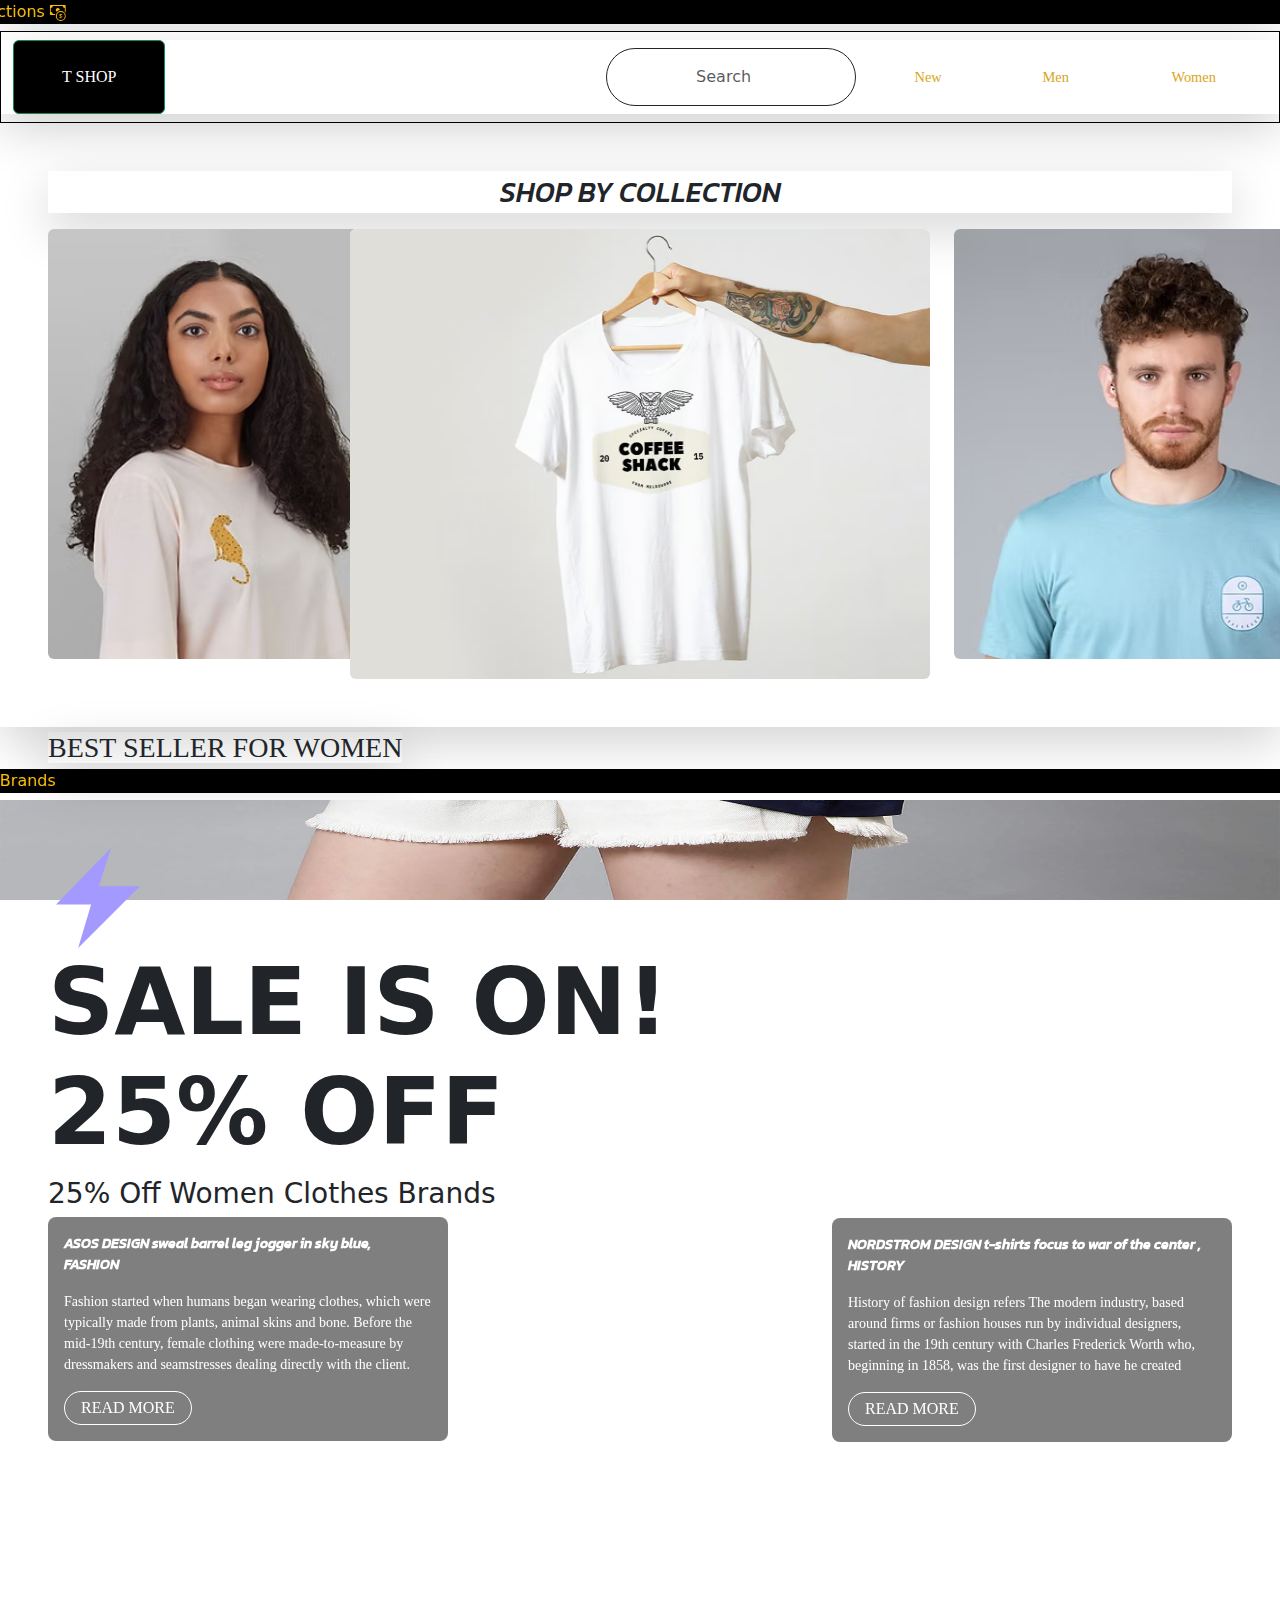
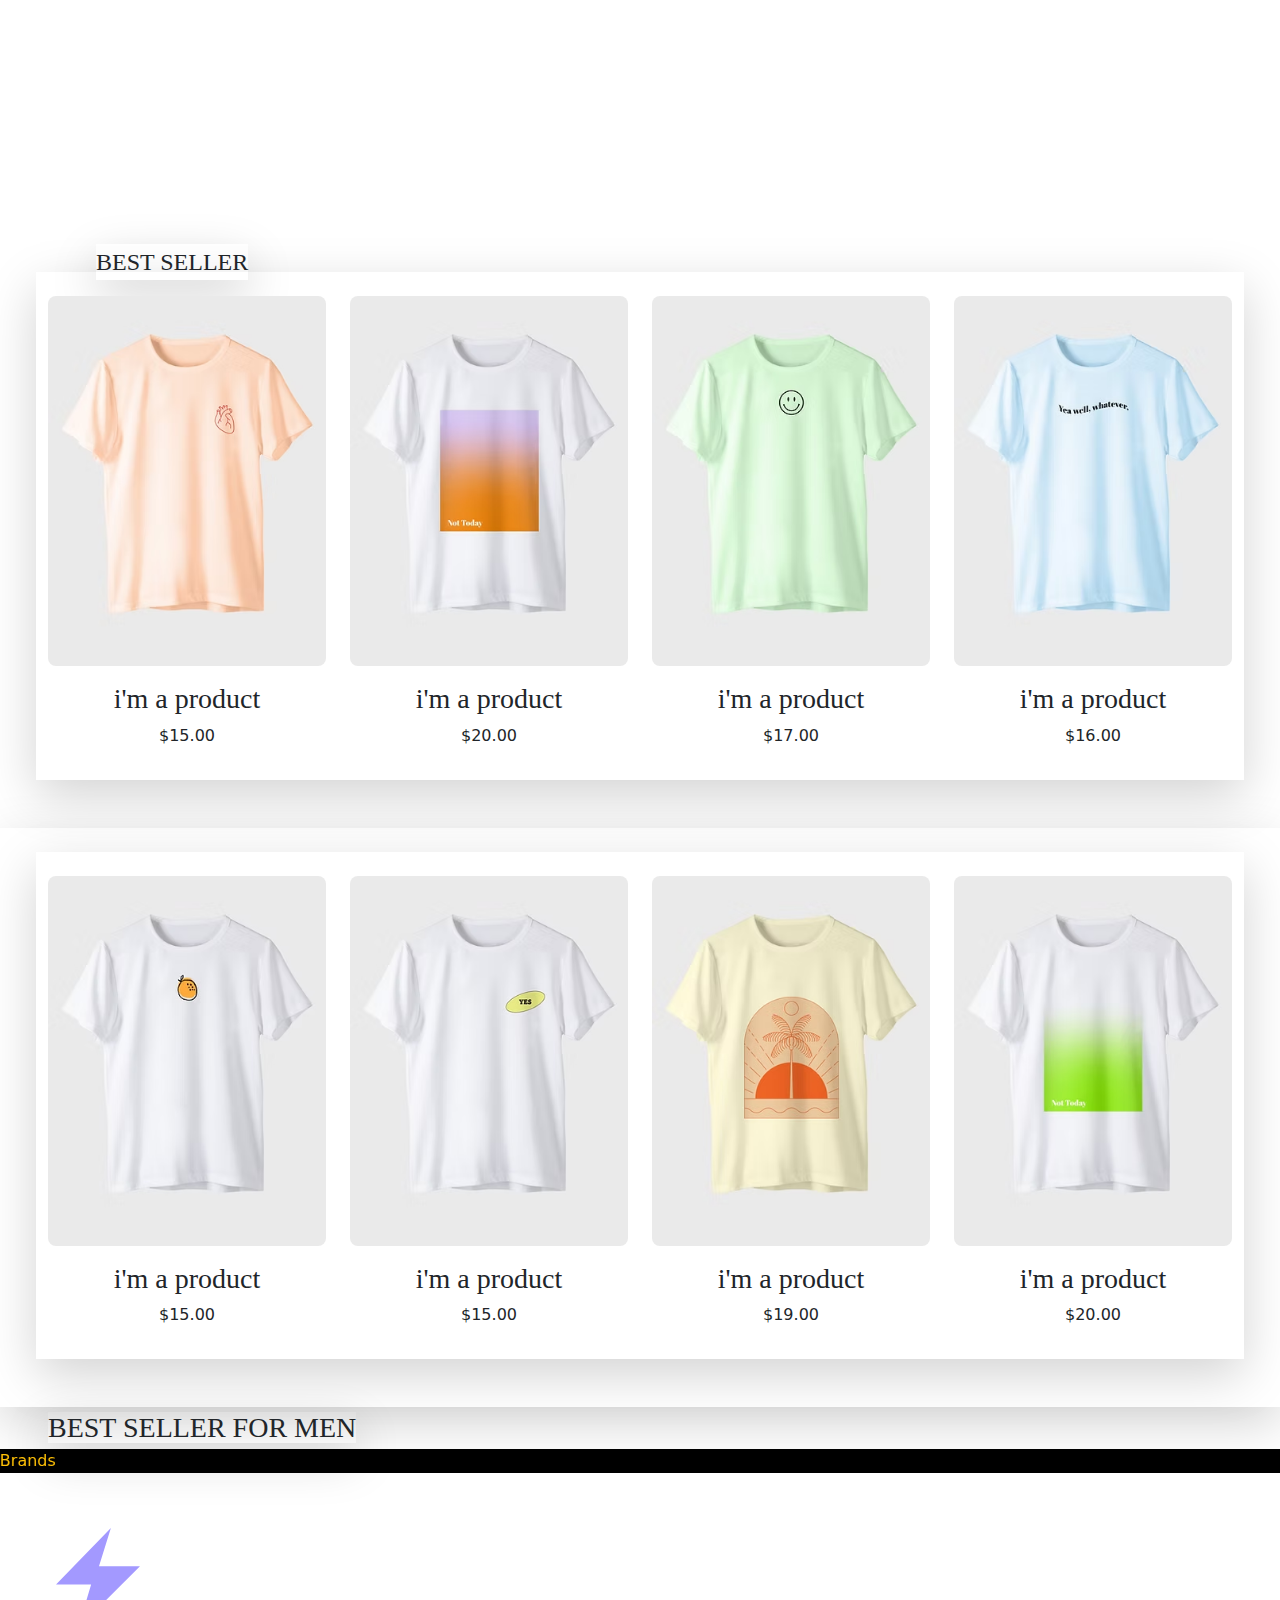
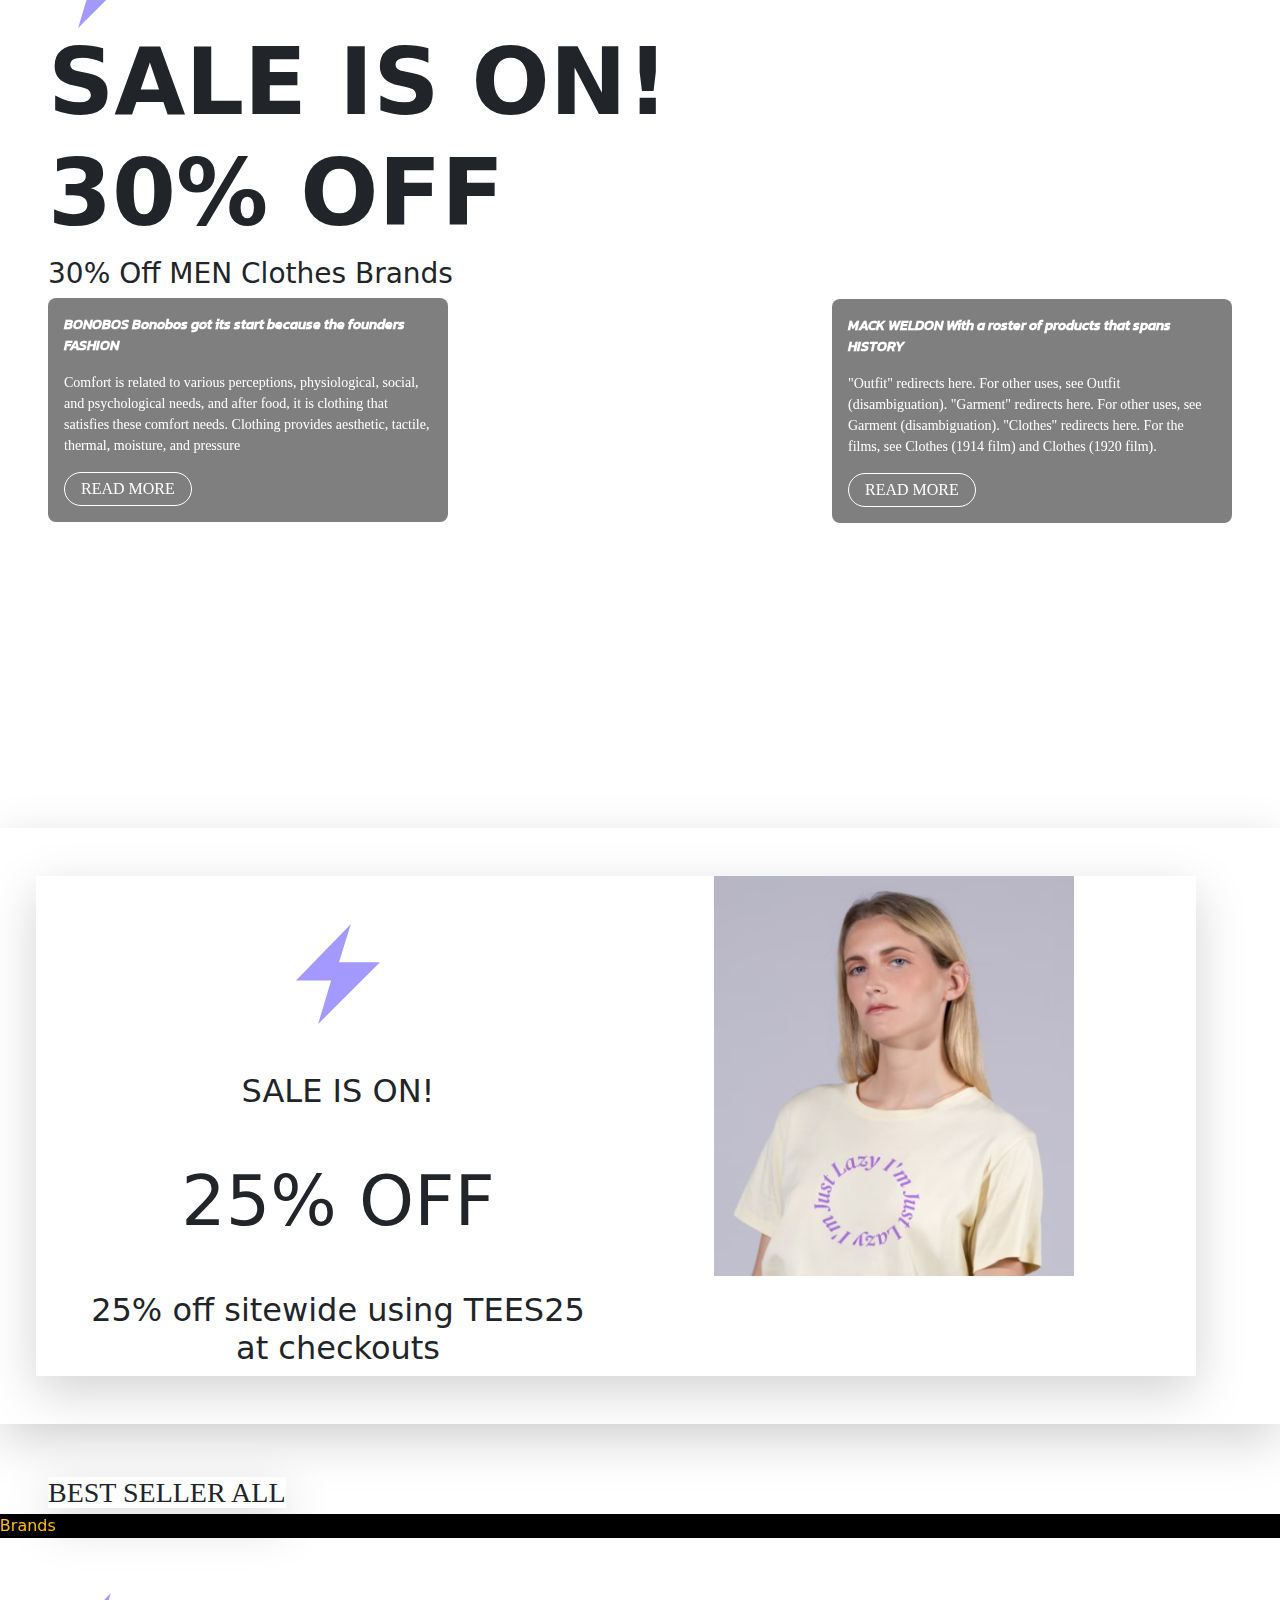
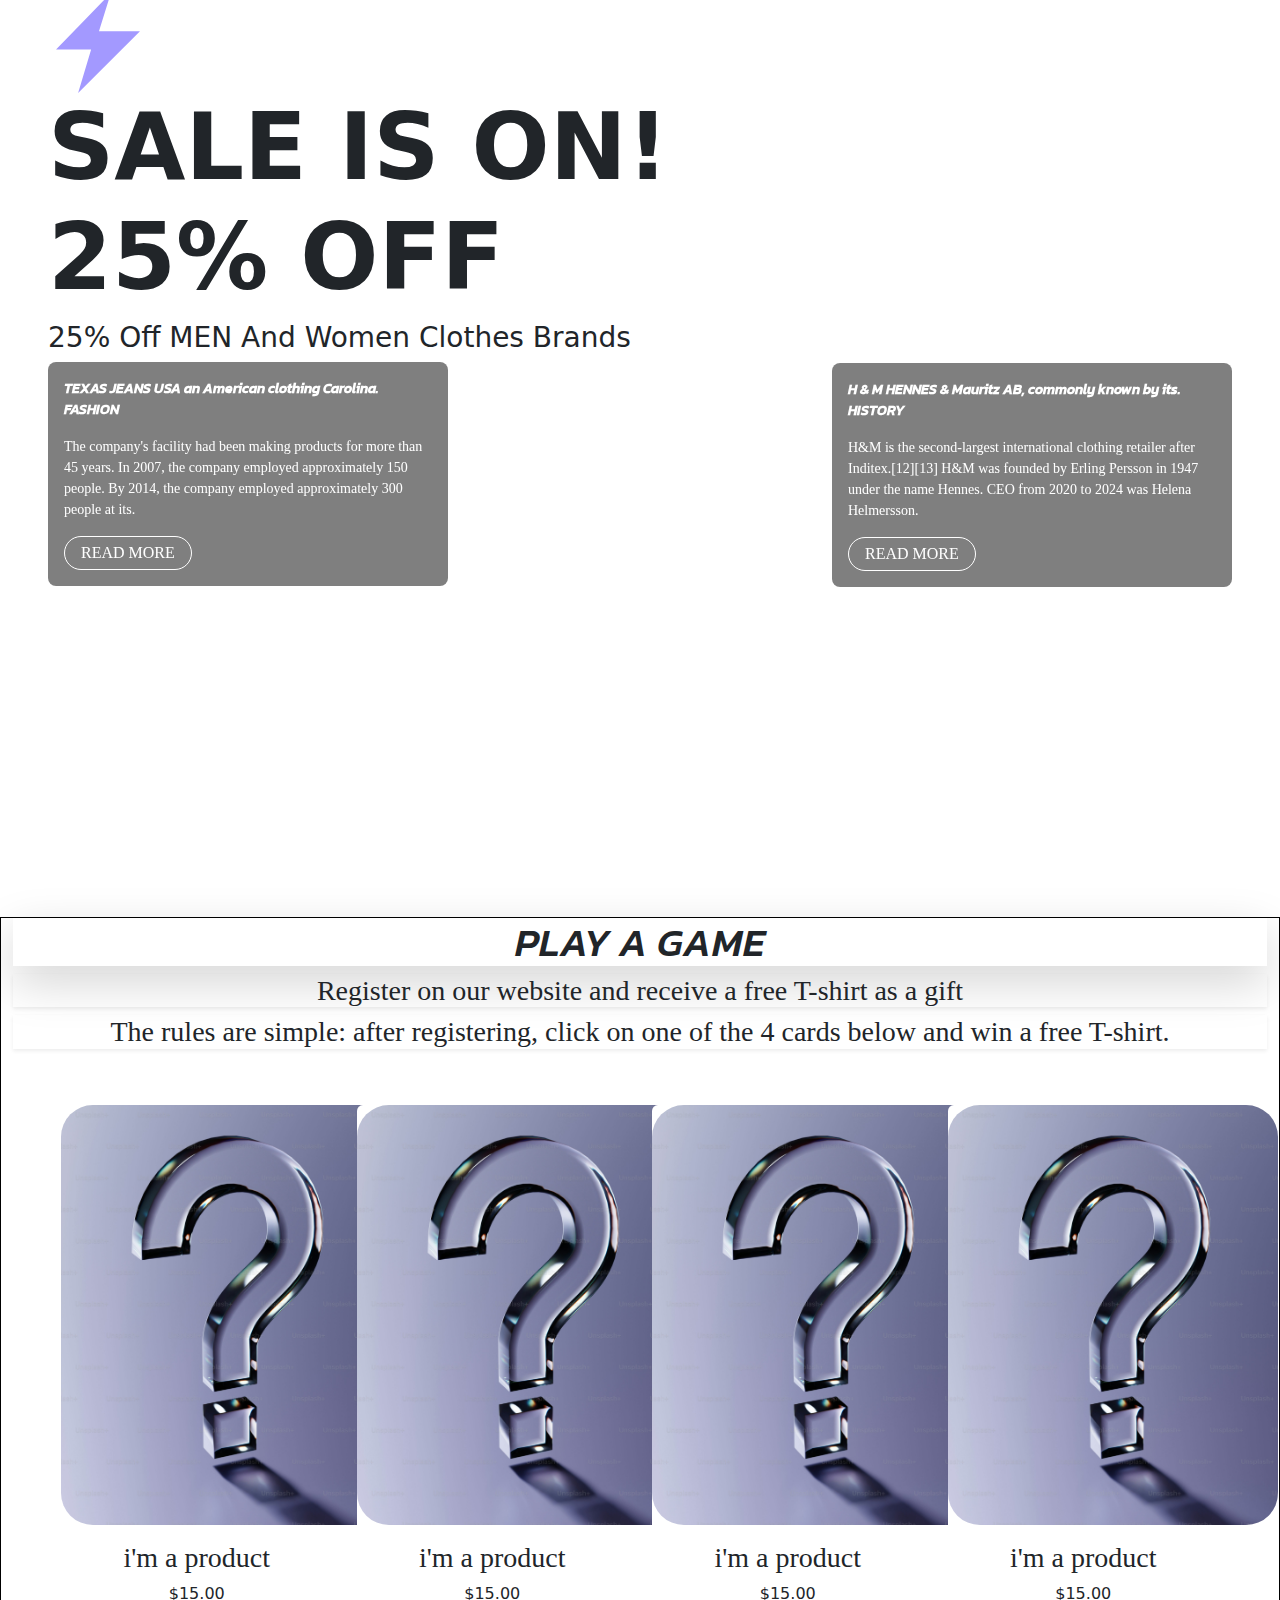
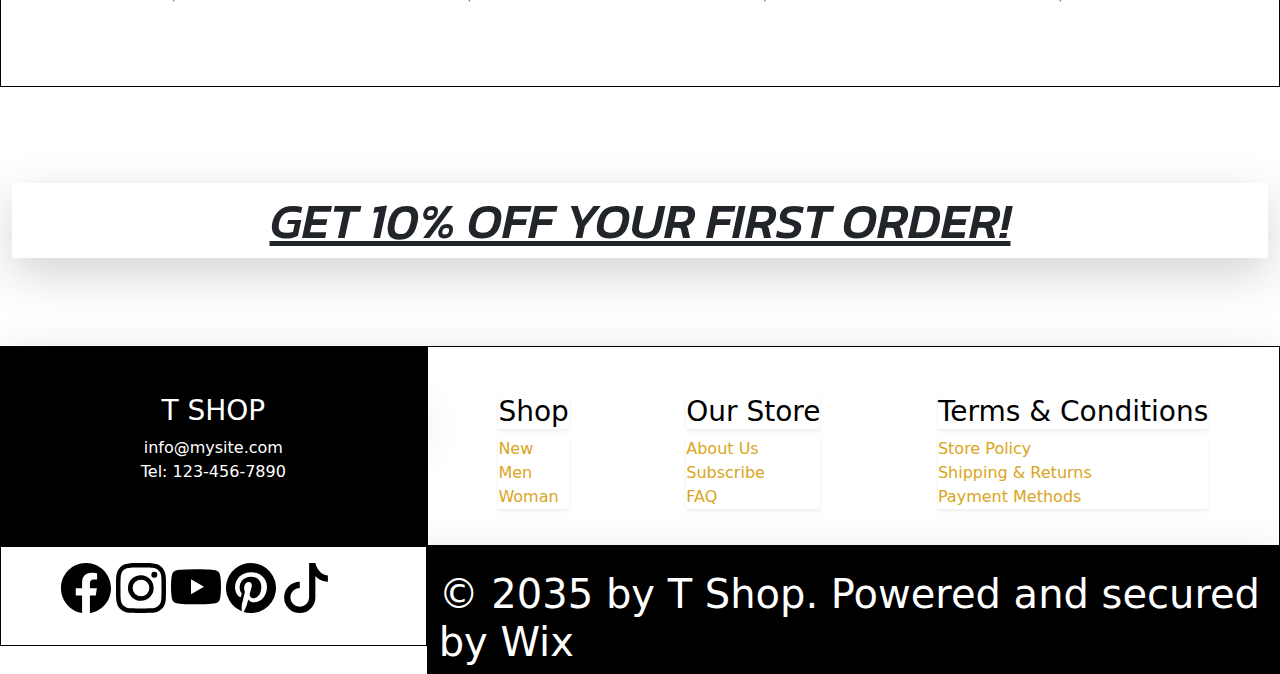
<file: index.html>
<!DOCTYPE html>
<html lang="en">
<head>
    <meta charset="UTF-8">
    <meta name="viewport" content="width=device-width, initial-scale=1.0">
    <title>Document</title>

    <link rel="stylesheet" href="clothershop.css">

    <link href="https://cdn.jsdelivr.net/npm/bootstrap@5.3.3/dist/css/bootstrap.min.css" rel="stylesheet" integrity="sha384-QWTKZyjpPEjISv5WaRU9OFeRpok6YctnYmDr5pNlyT2bRjXh0JMhjY6hW+ALEwIH" crossorigin="anonymous">
    
    <script src="https://cdn.jsdelivr.net/npm/bootstrap@5.3.3/dist/js/bootstrap.bundle.min.js" integrity="sha384-YvpcrYf0tY3lHB60NNkmXc5s9fDVZLESaAA55NDzOxhy9GkcIdslK1eN7N6jIeHz" crossorigin="anonymous"></script>

    <link rel="stylesheet" href="https://cdnjs.cloudflare.com/ajax/libs/font-awesome/4.7.0/css/font-awesome.min.css">

</head>
<body>

    <marquee direction="right" class="marquee1 text-warning bg-black user-select-none shadow-lg " >
        <svg xmlns="http://www.w3.org/2000/svg" width="16" height="16" fill="currentColor" class="bi bi-cash-coin" viewBox="0 0 16 16">
            <path fill-rule="evenodd" d="M11 15a4 4 0 1 0 0-8 4 4 0 0 0 0 8m5-4a5 5 0 1 1-10 0 5 5 0 0 1 10 0"/>
            <path d="M9.438 11.944c.047.596.518 1.06 1.363 1.116v.44h.375v-.443c.875-.061 1.386-.529 1.386-1.207 0-.618-.39-.936-1.09-1.1l-.296-.07v-1.2c.376.043.614.248.671.532h.658c-.047-.575-.54-1.024-1.329-1.073V8.5h-.375v.45c-.747.073-1.255.522-1.255 1.158 0 .562.378.92 1.007 1.066l.248.061v1.272c-.384-.058-.639-.27-.696-.563h-.668zm1.36-1.354c-.369-.085-.569-.26-.569-.522 0-.294.216-.514.572-.578v1.1zm.432.746c.449.104.655.272.655.569 0 .339-.257.571-.709.614v-1.195z"/>
            <path d="M1 0a1 1 0 0 0-1 1v8a1 1 0 0 0 1 1h4.083q.088-.517.258-1H3a2 2 0 0 0-2-2V3a2 2 0 0 0 2-2h10a2 2 0 0 0 2 2v3.528c.38.34.717.728 1 1.154V1a1 1 0 0 0-1-1z"/>
            <path d="M9.998 5.083 10 5a2 2 0 1 0-3.132 1.65 6 6 0 0 1 3.13-1.567"/>
            </svg>
        Sale is on! 25% and 30% off T SHOP actions
        <svg xmlns="http://www.w3.org/2000/svg" width="16" height="16" fill="currentColor" class="bi bi-cash-coin" viewBox="0 0 16 16">
            <path fill-rule="evenodd" d="M11 15a4 4 0 1 0 0-8 4 4 0 0 0 0 8m5-4a5 5 0 1 1-10 0 5 5 0 0 1 10 0"/>
            <path d="M9.438 11.944c.047.596.518 1.06 1.363 1.116v.44h.375v-.443c.875-.061 1.386-.529 1.386-1.207 0-.618-.39-.936-1.09-1.1l-.296-.07v-1.2c.376.043.614.248.671.532h.658c-.047-.575-.54-1.024-1.329-1.073V8.5h-.375v.45c-.747.073-1.255.522-1.255 1.158 0 .562.378.92 1.007 1.066l.248.061v1.272c-.384-.058-.639-.27-.696-.563h-.668zm1.36-1.354c-.369-.085-.569-.26-.569-.522 0-.294.216-.514.572-.578v1.1zm.432.746c.449.104.655.272.655.569 0 .339-.257.571-.709.614v-1.195z"/>
            <path d="M1 0a1 1 0 0 0-1 1v8a1 1 0 0 0 1 1h4.083q.088-.517.258-1H3a2 2 0 0 0-2-2V3a2 2 0 0 0 2-2h10a2 2 0 0 0 2 2v3.528c.38.34.717.728 1 1.154V1a1 1 0 0 0-1-1z"/>
            <path d="M9.998 5.083 10 5a2 2 0 1 0-3.132 1.65 6 6 0 0 1 3.13-1.567"/>
            </svg>
    </marquee>

    <nav class="navbar navbar-expand-sm bg-white border border-black header ">
        <div class="container-fluid shadow-lg">
                <button class="btn btn-outline-success text-black  bg-black text-white ps-5 pe-5 pt-4 pb-4 ms-auto" style="font-family: simple-text;">T SHOP</button>
                <button class="navbar-toggler" type="button" data-bs-toggle="collapse" data-bs-target="#navbarSupportedContent" aria-controls="navbarSupportedContent" aria-expanded="false" aria-label="Toggle navigation">
                <span class="navbar-toggler-icon"></span>
                </button>
            <div class="collapse navbar-collapse" id="navbarSupportedContent">
            <form class="d-flex ms-auto align-items-center " role="search">
                <input class="form-control me-2 rounded-search rounded-5 text-center custom-search border border-dark ps-4 pe-4 pt-3 pb-3" type="search" placeholder="Search" aria-label="Search">
                <button class="btn  text-black custom-btn  bg-white ps-5 pe-5 pt-4 pb-4 ms-auto" style="font-family: simple-text;"><a href="new.html">New</a></button>
                <button class="btn  text-black custom-btn  bg-white ps-5 pe-5 pt-4 pb-4 ms-auto" style="font-family: simple-text;"><a href="men.html">Men</a></button>
                <button class="btn  text-black custom-btn  bg-white ps-5 pe-5 pt-4 pb-4 ms-auto" style="font-family: simple-text;"><a href="women.html">Women</a></button>
               </form>
            </div>
        </div>
    </nav>

    <section class="container-fluid p-5 text-align-center text-center header2 shadow-lg">
        <p class="fs-3 shadow-lg " style="font-family: header-text">SHOP BY COLLECTION</p>
        <div class="row gy-5">
            <div class="col-md-3 col-12 headerhider1">
                <div>
                    <div class="card border-0 photoside1" style="width: 340px; height: 430px;">
                    </div>
                </div>
            </div>
            <div class="col-md-6 col-12 headerhider2">
                <div class="card position-relative border-0">
                    <div class="card border-0 photoside2" style="height: 450px;">
                    </div>    
                </div>
            </div>
            <div class="col-md-3 col-12 headerhide3">
                <div class="card position-relative border-0">
                    <div class="card border-0 photoside3" style="width: 340px; height: 430px;">
                    </div>
                </div>
            </div>
        </div>
    </section>

    <span class="fs-3 ms-5 shadow-lg" style="font-family: second-header-text">BEST SELLER FOR WOMEN</span>

    <marquee direction="right" class="marquee1 text-warning bg-black user-select-none " >25% Off Women Clothes Brands&nbsp;&nbsp;25% Off Women Clothes Brands&nbsp;&nbsp;25% Off Women Clothes Brands&nbsp;&nbsp;</marquee>

    <section class="w-100% vh-100 headerboxside p-5">
        <svg preserveAspectRatio="xMidYMid meet" data-bbox="31.764 18.695 136.472 162.61" viewBox="31.764 18.695 136.472 162.61" height="100" width="100" xmlns="http://www.w3.org/2000/svg" data-type="color" role="presentation" aria-hidden="true" aria-label=""><defs><style>#comp-kpmmu5wr svg [data-color="1"] {fill: #000000;}</style></defs>
            <g>
                <path fill="#a399ff" d="m31.764 110.674 89.186-91.979-19.354 62.051h66.64L67.678 181.305l21.149-70.631H31.764z" data-color="1"></path>
            </g>
        </svg>
        <h1>SALE IS ON!<br>25% OFF<h1>
        <h3>25% Off Women Clothes Brands</h3>

        <div class="bg-black bg-opacity-50 p-3 custom-dark ms-auto text-white rounded-3">
            <p class="white" style="font-weight: bold; font-size: 14px;font-family:header-text ">NORDSTROM DESIGN t-shirts focus to war of the center ,<br> HISTORY </p>
            <p class="white" style="font-size: 14px; font-family:second-header-text">History of fashion design refers The modern industry, based around firms or fashion houses run by individual designers, started in the 19th century with Charles Frederick Worth who, beginning in 1858, was the first designer to have  he created</p>
            <button class="rounded-5 text-white border border-white bg-transparent  ps-3 pe-3 pt-1 pb-1" style="font-family: simple-text;">READ MORE</button>
        </div>

        <div class="bg-black bg-opacity-50 p-3 custom-dark1  text-white rounded-3 position-absolute" style="margin-top: -225px;">
            <p class="white" style="font-weight: bold; font-size: 14px;font-family:header-text ">ASOS DESIGN sweal barrel leg jogger in sky blue,<br>FASHION</p>
            <p class="white" style="font-size: 14px; font-family:second-header-text">Fashion started when humans began wearing clothes, which were typically made from plants, animal skins and bone. Before the mid-19th century, female clothing were made-to-measure by dressmakers and seamstresses dealing directly with the client.</p>
            <button class="rounded-5 text-white border border-white bg-transparent  ps-3 pe-3 pt-1 pb-1" style="font-family: simple-text;">READ MORE</button>
        </div>
    </section>
    
    <br><br><br><br>

    <section class="container-fluid p-5 text-center">
        <div class="d-flex align-items-baseline justify-content-between  w-100% ">
            <p class="fs-4 ms-5 shadow-lg" style="font-family: second-header-text">BEST SELLER</p>
        </div>
        <div class="row justify-content-around gy-4 shadow-lg">
            <div class="col-md-3">
                <div class="card border-0">
                    <img src="photos/t-shirt1side.avif" class="rounded-3">
                    <div class="card-body">
                        <h6 class="fs-3" style="font-family: price-text">i'm a product</h6>
                        <p>$15.00</p>
                    </div>
                </div>
            </div>
            <div class="col-md-3">
                <div class="card border-0">
                    <img src="photos/t-shirt2side.avif" class="rounded-3">
                    <div class="card-body">
                        <h6 class="fs-3" style="font-family: price-text">i'm a product</h6>
                        <p>$20.00</p>
                    </div>
                </div>
            </div>
            <div class="col-md-3">
                <div class="card border-0">
                    <img src="photos/t-shirt3side.avif" class="rounded-3">
                    <div class="card-body">
                        <h6 class="fs-3" style="font-family: price-text">i'm a product</h6>
                        <p>$17.00</p>
                    </div>
                </div>
            </div>
            <div class="col-md-3">
                <div class="card border-0">
                    <img src="photos/t-shirt4side.avif" class="rounded-3">
                    <div class="card-body">
                        <h6 class="fs-3" style="font-family: price-text">i'm a product</h6>
                        <p>$16.00</p>
                    </div>
                </div>
            </div>
        </div>
    </section>

    <section class="container-fluid p-5 text-center shadow-lg ">
        <div class="d-flex align-items-baseline justify-content-between">
        </div>
        <div class="row justify-content-around gy-4 shadow-lg">
            <div class="col-md-3">
                <div class="card border-0">
                    <img src="photos/t-shirt5side.avif" class="rounded-3">
                    <div class="card-body">
                        <h6 class="fs-3" style="font-family: price-text">i'm a product</h6>
                        <p>$15.00</p>
                    </div>
                </div>
            </div>
            <div class="col-md-3">
                <div class="card border-0">
                    <img src="photos/t-shirt6side.avif" class="rounded-3">
                    <div class="card-body">
                        <h6 class="fs-3" style="font-family: price-text">i'm a product</h6>
                        <p>$15.00</p>
                    </div>
                </div>
            </div>
            <div class="col-md-3">
                <div class="card border-0">
                    <img src="photos/t-shirt7side.avif" class="rounded-3">
                    <div class="card-body">
                        <h6 class="fs-3" style="font-family: price-text">i'm a product</h6>
                        <p>$19.00</p>
                    </div>
                </div>
            </div>
            <div class="col-md-3">
                <div class="card border-0">
                    <img src="photos/t-shirt8side.avif" class="rounded-3">
                    <div class="card-body">
                        <h6 class="fs-3" style="font-family: price-text">i'm a product</h6>
                        <p>$20.00</p>
                    </div>
                </div>
            </div>
        </div>
    </section>

    <span class="fs-3 ms-5 shadow-lg" style="font-family: second-header-text">BEST SELLER FOR MEN </span>

    <marquee direction="right" class="marquee1 text-warning bg-black user-select-none " >30% Off Men Clothes Brands&nbsp;&nbsp;30% Off Men Clothes Brands&nbsp;&nbsp;30% Off Men Clothes Brands&nbsp;&nbsp;</marquee>

    <section class="w-100% vh-100 headerboxside1 p-5 ">
        <svg preserveAspectRatio="xMidYMid meet" data-bbox="31.764 18.695 136.472 162.61" viewBox="31.764 18.695 136.472 162.61" height="100" width="100" xmlns="http://www.w3.org/2000/svg" data-type="color" role="presentation" aria-hidden="true" aria-label=""><defs><style>#comp-kpmmu5wr svg [data-color="1"] {fill: #000000;}</style></defs>
            <g>
                <path fill="#a399ff" d="m31.764 110.674 89.186-91.979-19.354 62.051h66.64L67.678 181.305l21.149-70.631H31.764z" data-color="1"></path>
            </g>
        </svg>
        <h1 >SALE IS ON!<br>30% OFF<h1>
        <h3>30% Off MEN Clothes Brands</h3>

        <div class="bg-black bg-opacity-50 p-3 custom-dark ms-auto text-white rounded-3">
            <p class="white" style="font-weight: bold; font-size: 14px;font-family:header-text ">MACK WELDON With a roster of products that spans <br> HISTORY </p>
            <p class="white" style="font-size: 14px; font-family:second-header-text">"Outfit" redirects here. For other uses, see Outfit (disambiguation). "Garment" redirects here. For other uses, see Garment (disambiguation). "Clothes" redirects here. For the films, see Clothes (1914 film) and Clothes (1920 film).</p>
            <button class="rounded-5 text-white border border-white bg-transparent  ps-3 pe-3 pt-1 pb-1" style="font-family: simple-text;">READ MORE</button>
        </div>

        <div class="bg-black bg-opacity-50 p-3 custom-dark1  text-white rounded-3 position-absolute" style="margin-top: -225px;">
            <p class="white" style="font-weight: bold; font-size: 14px;font-family:header-text">BONOBOS Bonobos got its start because the founders<br>FASHION</p>
            <p class="white" style="font-size: 14px; font-family:second-header-text">Comfort is related to various perceptions, physiological, social, and psychological needs, and after food, it is clothing that satisfies these comfort needs. Clothing provides aesthetic, tactile, thermal, moisture, and pressure </p>
            <button class="rounded-5 text-white border border-white bg-transparent  ps-3 pe-3 pt-1 pb-1" style="font-family: simple-text;">READ MORE</button>
        </div>
    </section>

    <br><br>

    <section class="container-fluid p-5 text-center shadow-lg">
        <div class=" container-fluid d-flex align-items-baseline justify-content-between text-center">
            <div class="container-fluid row justify-content-around gx-5 shadow-lg">
                <div class="col-md-6 col-12">
                    <svg  class="mt-5" preserveAspectRatio="xMidYMid meet" data-bbox="31.764 18.695 136.472 162.61" viewBox="31.764 18.695 136.472 162.61" height="100" width="100" xmlns="http://www.w3.org/2000/svg" data-type="color" role="presentation" aria-hidden="true" aria-label=""><defs><style>#comp-kpmmu5wr svg [data-color="1"] {fill: #000000;}</style></defs>
                        <g>
                            <path fill="#a399ff" d="m31.764 110.674 89.186-91.979-19.354 62.051h66.64L67.678 181.305l21.149-70.631H31.764z" data-color="1"></path>
                        </g>
                    </svg>
                    <h2 class="mt-5">SALE IS ON!</h2>
                    <h1 class="mt-5" style="font-size: 70px;" >25% OFF<h1>
                    <h2 class="mt-5">25% off sitewide using TEES25 at checkouts</h2>
                </div>
                <div class="col-md-6 col-12 womansidebox1">
                    <img src="photos/woman1.avif" height="400px" width="360px" >
                </div>
            </div>
        </div>
    </section>

    <br><br>

    <span class="fs-3 ms-5 shadow-lg" style="font-family: second-header-text">BEST SELLER ALL </span>

    <marquee direction="right" class="marquee1 text-warning bg-black user-select-none " >25% Off Men And Women Clothes Brands&nbsp;&nbsp;25% Off Men And Women Clothes Brands&nbsp;&nbsp;25% Off Men And Women Clothes Brands&nbsp;&nbsp;</marquee>

    <section class="w-100% vh-100 headerboxside2 p-5 ">
        <svg preserveAspectRatio="xMidYMid meet" data-bbox="31.764 18.695 136.472 162.61" viewBox="31.764 18.695 136.472 162.61" height="100" width="100" xmlns="http://www.w3.org/2000/svg" data-type="color" role="presentation" aria-hidden="true" aria-label=""><defs><style>#comp-kpmmu5wr svg [data-color="1"] {fill: #000000;}</style></defs>
            <g>
                <path fill="#a399ff" d="m31.764 110.674 89.186-91.979-19.354 62.051h66.64L67.678 181.305l21.149-70.631H31.764z" data-color="1"></path>
            </g>
        </svg>
        <h1 >SALE IS ON!<br>25% OFF<h1>
        <h3>25% Off MEN And Women Clothes Brands</h3>
  
        <div class="bg-black bg-opacity-50 p-3 custom-dark ms-auto text-white rounded-3">
            <p class="white" style="font-weight: bold; font-size: 14px;font-family:header-text ">H & M HENNES & Mauritz AB, commonly known by its. <br> HISTORY </p>
            <p class="white" style="font-size: 14px; font-family:second-header-text">H&M is the second-largest international clothing retailer after Inditex.[12][13] H&M was founded by Erling Persson in 1947 under the name Hennes. CEO from 2020 to 2024 was Helena Helmersson.</p>
            <button class="rounded-5 text-white border border-white bg-transparent  ps-3 pe-3 pt-1 pb-1" style="font-family: simple-text;">READ MORE</button>
        </div>
  
        <div class="bg-black bg-opacity-50 p-3 custom-dark1  text-white rounded-3 position-absolute" style="margin-top: -225px;">
            <p class="white" style="font-weight: bold; font-size: 14px;font-family:header-text ">TEXAS JEANS USA an American clothing Carolina.<br>FASHION</p>
            <p class="white" style="font-size: 14px; font-family:second-header-text">The company's facility had been making products for more than 45 years. In 2007, the company employed approximately 150 people. By 2014, the company employed approximately 300 people at its. </p>
            <button class="rounded-5 text-white border border-white bg-transparent  ps-3 pe-3 pt-1 pb-1" style="font-family: simple-text;">READ MORE</button>
        </div>
    </section>

    <br><br><br>

    <section class="container-fluid border border-black text-center">
        <h1 class="shadow-lg" style="font-family: header-text">PLAY A GAME </h1>
        <h3 class="shadow-sm" style="font-family: second-header-text;">Register on our website and receive a free T-shirt as a gift</h3>
        <h3 class="shadow-sm" style="font-family: second-header-text;" >The rules are simple: after registering, click on one of the 4 cards below and win a free T-shirt.</h3>
        
    <section class="container-fluid p-5 text-center">
        <div class="d-flex align-items-baseline justify-content-between  w-100% ">
        </div>
        <div class="row justify-content-around gy-4">
            <div class="custom-guess col-md-3 ">
                <div class="card border-0">
                    <div class="box1 rounded-5" style="width: 330px; height: 420px;"></div>
                    <div class="card-body">
                        <h6 class="fs-3" style="font-family: price-text">i'm a product</h6>
                        <p>$15.00</p>
                    </div>
                </div>
            </div>
            <div class="col-md-3 guess2">
                <div class="card border-0">
                    <div class="box2 rounded-5" style="width: 330px; height: 420px;"></div>
                    <div class="card-body">
                        <h6 class="fs-3" style="font-family: price-text">i'm a product</h6>
                        <p>$15.00</p>
                    </div>
                </div>
            </div>
            <div class="col-md-3 guess3">
                <div class="card border-0">
                    <div class="box3 rounded-5 " style="width: 330px; height: 420px;"></div>
                    <div class="card-body">
                        <h6 class="fs-3" style="font-family: price-text">i'm a product</h6>
                        <p>$15.00</p>
                    </div>
                </div>
            </div>
            <div class="col-md-3 guess4">
                <div class="card border-0">
                    <div class="box4 rounded-5" style="width: 330px; height: 420px;"></div>
                    <div class="card-body">
                        <h6 class="fs-3" style="font-family: price-text">i'm a product</h6>
                        <p>$15.00</p>
                    </div>
                </div>
            </div>
        </div>
    </section>    
    </section>

   
   <br><br><br><br>

    <div class="container-fluid bg-white  " style="text-align: center;">
        <p class="shadow-lg" style="font-size: 50px;font-family:header-text"><u>GET 10% OFF YOUR FIRST ORDER!</u></p>
    </div>

    <br><br><br>

    <section class="container-fluid shadow-lg" style="justify-content: center; align-items: center;">
        <div class="row" >
            <div class="col-md-4 col-12 bg-black text-white" style="text-align: center; height: 200px;"> 
                <h3 class="mt-5 shadow-lg">T SHOP </h3>
                <p><a href="#"></a>info@mysite.com <br>Tel: 123-456-7890</p>
            </div>
            <div class="col-md-8 col-12 d-flex text-black justify-content-around border border-black">
                <div>
                    <h3 class="mt-5 shadow-sm">Shop</h3>
                    <p class="shadow-sm"><a href="new.html">New</a><br><a href="men.html">Men</a><br><a href="women.html">Woman</a></p>
                </div>
                <div>
                    <h3 class="mt-5 shadow-sm">Our Store</h3>
                    <p class="shadow-sm"><a href="#">About Us<br>Subscribe<br>FAQ</a></p>
                </div>
                <div>
                    <h3 class="mt-5 shadow-sm">Terms & Conditions</h3>
                    <p class="shadow-sm "><a href="#">Store Policy<br>Shipping & Returns<br>Payment Methods</a></p>
                </div>
            </div>
        </div>
        <div class="row shadow-lg ">
            <div class="col-md-4 col-12 bg-white text-black border border-black " style="height: 100px;">
                <div class="mt-3 ms-5">
                <svg xmlns="http://www.w3.org/2000/svg" width="50" height="50" fill="currentColor" class="bi bi-facebook" viewBox="0 0 16 16">
                    <path d="M16 8.049c0-4.446-3.582-8.05-8-8.05C3.58 0-.002 3.603-.002 8.05c0 4.017 2.926 7.347 6.75 7.951v-5.625h-2.03V8.05H6.75V6.275c0-2.017 1.195-3.131 3.022-3.131.876 0 1.791.157 1.791.157v1.98h-1.009c-.993 0-1.303.621-1.303 1.258v1.51h2.218l-.354 2.326H9.25V16c3.824-.604 6.75-3.934 6.75-7.951"/>
                </svg>

                <svg xmlns="http://www.w3.org/2000/svg" width="50" height="50" fill="currentColor" class="bi bi-instagram" viewBox="0 0 16 16">
                    <path d="M8 0C5.829 0 5.556.01 4.703.048 3.85.088 3.269.222 2.76.42a3.9 3.9 0 0 0-1.417.923A3.9 3.9 0 0 0 .42 2.76C.222 3.268.087 3.85.048 4.7.01 5.555 0 5.827 0 8.001c0 2.172.01 2.444.048 3.297.04.852.174 1.433.372 1.942.205.526.478.972.923 1.417.444.445.89.719 1.416.923.51.198 1.09.333 1.942.372C5.555 15.99 5.827 16 8 16s2.444-.01 3.298-.048c.851-.04 1.434-.174 1.943-.372a3.9 3.9 0 0 0 1.416-.923c.445-.445.718-.891.923-1.417.197-.509.332-1.09.372-1.942C15.99 10.445 16 10.173 16 8s-.01-2.445-.048-3.299c-.04-.851-.175-1.433-.372-1.941a3.9 3.9 0 0 0-.923-1.417A3.9 3.9 0 0 0 13.24.42c-.51-.198-1.092-.333-1.943-.372C10.443.01 10.172 0 7.998 0zm-.717 1.442h.718c2.136 0 2.389.007 3.232.046.78.035 1.204.166 1.486.275.373.145.64.319.92.599s.453.546.598.92c.11.281.24.705.275 1.485.039.843.047 1.096.047 3.231s-.008 2.389-.047 3.232c-.035.78-.166 1.203-.275 1.485a2.5 2.5 0 0 1-.599.919c-.28.28-.546.453-.92.598-.28.11-.704.24-1.485.276-.843.038-1.096.047-3.232.047s-2.39-.009-3.233-.047c-.78-.036-1.203-.166-1.485-.276a2.5 2.5 0 0 1-.92-.598 2.5 2.5 0 0 1-.6-.92c-.109-.281-.24-.705-.275-1.485-.038-.843-.046-1.096-.046-3.233s.008-2.388.046-3.231c.036-.78.166-1.204.276-1.486.145-.373.319-.64.599-.92s.546-.453.92-.598c.282-.11.705-.24 1.485-.276.738-.034 1.024-.044 2.515-.045zm4.988 1.328a.96.96 0 1 0 0 1.92.96.96 0 0 0 0-1.92m-4.27 1.122a4.109 4.109 0 1 0 0 8.217 4.109 4.109 0 0 0 0-8.217m0 1.441a2.667 2.667 0 1 1 0 5.334 2.667 2.667 0 0 1 0-5.334"/>
                </svg>

                <svg xmlns="http://www.w3.org/2000/svg" width="50" height="50" fill="currentColor" class="bi bi-youtube" viewBox="0 0 16 16">
                    <path d="M8.051 1.999h.089c.822.003 4.987.033 6.11.335a2.01 2.01 0 0 1 1.415 1.42c.101.38.172.883.22 1.402l.01.104.022.26.008.104c.065.914.073 1.77.074 1.957v.075c-.001.194-.01 1.108-.082 2.06l-.008.105-.009.104c-.05.572-.124 1.14-.235 1.558a2.01 2.01 0 0 1-1.415 1.42c-1.16.312-5.569.334-6.18.335h-.142c-.309 0-1.587-.006-2.927-.052l-.17-.006-.087-.004-.171-.007-.171-.007c-1.11-.049-2.167-.128-2.654-.26a2.01 2.01 0 0 1-1.415-1.419c-.111-.417-.185-.986-.235-1.558L.09 9.82l-.008-.104A31 31 0 0 1 0 7.68v-.123c.002-.215.01-.958.064-1.778l.007-.103.003-.052.008-.104.022-.26.01-.104c.048-.519.119-1.023.22-1.402a2.01 2.01 0 0 1 1.415-1.42c.487-.13 1.544-.21 2.654-.26l.17-.007.172-.006.086-.003.171-.007A100 100 0 0 1 7.858 2zM6.4 5.209v4.818l4.157-2.408z"/>
                </svg>

                <svg xmlns="http://www.w3.org/2000/svg" width="50" height="50" fill="currentColor" class="bi bi-pinterest" viewBox="0 0 16 16">
                    <path d="M8 0a8 8 0 0 0-2.915 15.452c-.07-.633-.134-1.606.027-2.297.146-.625.938-3.977.938-3.977s-.239-.479-.239-1.187c0-1.113.645-1.943 1.448-1.943.682 0 1.012.512 1.012 1.127 0 .686-.437 1.712-.663 2.663-.188.796.4 1.446 1.185 1.446 1.422 0 2.515-1.5 2.515-3.664 0-1.915-1.377-3.254-3.342-3.254-2.276 0-3.612 1.707-3.612 3.471 0 .688.265 1.425.595 1.826a.24.24 0 0 1 .056.23c-.061.252-.196.796-.222.907-.035.146-.116.177-.268.107-1-.465-1.624-1.926-1.624-3.1 0-2.523 1.834-4.84 5.286-4.84 2.775 0 4.932 1.977 4.932 4.62 0 2.757-1.739 4.976-4.151 4.976-.811 0-1.573-.421-1.834-.919l-.498 1.902c-.181.695-.669 1.566-.995 2.097A8 8 0 1 0 8 0"/>
                </svg>

                <svg xmlns="http://www.w3.org/2000/svg" width="50" height="50" fill="currentColor" class="bi bi-tiktok" viewBox="0 0 16 16">
                    <path d="M9 0h1.98c.144.715.54 1.617 1.235 2.512C12.895 3.389 13.797 4 15 4v2c-1.753 0-3.07-.814-4-1.829V11a5 5 0 1 1-5-5v2a3 3 0 1 0 3 3z"/>
                </svg>
                </div>
            </div>
            <div class="col-md-8 col-12 bg-black text-white">
                <h4 class="fs-1 mt-4">© 2035 by T Shop. Powered and secured by Wix</h4>
            </div>
        </div>
    </section>

</body>
</html>
</file>
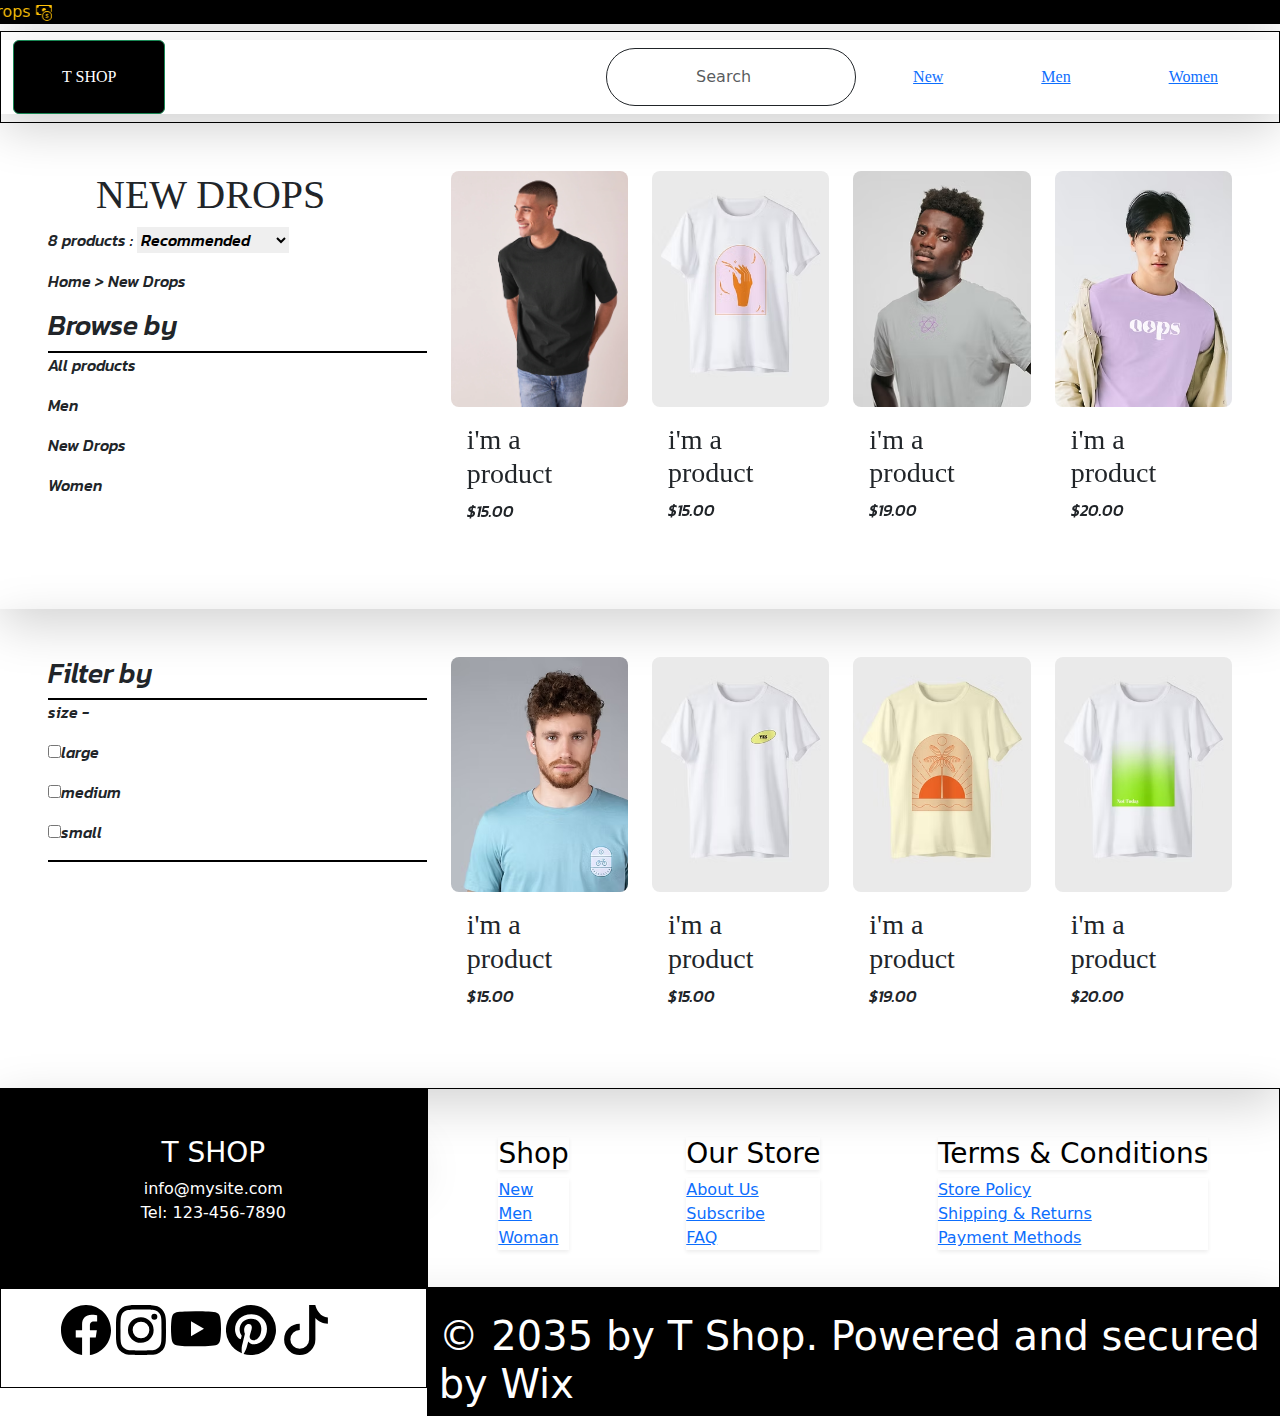
<file: men.html>
<!DOCTYPE html>
<html lang="en">
<head>
    <meta charset="UTF-8">
    <meta name="viewport" content="width=device-width, initial-scale=1.0">
    <title>Document</title>

    <link rel="stylesheet" href="men.css">

    <link href="https://cdn.jsdelivr.net/npm/bootstrap@5.3.3/dist/css/bootstrap.min.css" rel="stylesheet" integrity="sha384-QWTKZyjpPEjISv5WaRU9OFeRpok6YctnYmDr5pNlyT2bRjXh0JMhjY6hW+ALEwIH" crossorigin="anonymous">
    
    <script src="https://cdn.jsdelivr.net/npm/bootstrap@5.3.3/dist/js/bootstrap.bundle.min.js" integrity="sha384-YvpcrYf0tY3lHB60NNkmXc5s9fDVZLESaAA55NDzOxhy9GkcIdslK1eN7N6jIeHz" crossorigin="anonymous"></script>

    <link rel="stylesheet" href="https://cdnjs.cloudflare.com/ajax/libs/font-awesome/4.7.0/css/font-awesome.min.css">
</head>
<body>

    <marquee direction="right" class="marquee1 text-warning bg-black user-select-none  shadow-lg" >
        <svg xmlns="http://www.w3.org/2000/svg" width="16" height="16" fill="currentColor" class="bi bi-cash-coin" viewBox="0 0 16 16">
            <path fill-rule="evenodd" d="M11 15a4 4 0 1 0 0-8 4 4 0 0 0 0 8m5-4a5 5 0 1 1-10 0 5 5 0 0 1 10 0"/>
            <path d="M9.438 11.944c.047.596.518 1.06 1.363 1.116v.44h.375v-.443c.875-.061 1.386-.529 1.386-1.207 0-.618-.39-.936-1.09-1.1l-.296-.07v-1.2c.376.043.614.248.671.532h.658c-.047-.575-.54-1.024-1.329-1.073V8.5h-.375v.45c-.747.073-1.255.522-1.255 1.158 0 .562.378.92 1.007 1.066l.248.061v1.272c-.384-.058-.639-.27-.696-.563h-.668zm1.36-1.354c-.369-.085-.569-.26-.569-.522 0-.294.216-.514.572-.578v1.1zm.432.746c.449.104.655.272.655.569 0 .339-.257.571-.709.614v-1.195z"/>
            <path d="M1 0a1 1 0 0 0-1 1v8a1 1 0 0 0 1 1h4.083q.088-.517.258-1H3a2 2 0 0 0-2-2V3a2 2 0 0 0 2-2h10a2 2 0 0 0 2 2v3.528c.38.34.717.728 1 1.154V1a1 1 0 0 0-1-1z"/>
            <path d="M9.998 5.083 10 5a2 2 0 1 0-3.132 1.65 6 6 0 0 1 3.13-1.567"/>
          </svg>
        Sales 25% and 30% is here in New Drops
        <svg xmlns="http://www.w3.org/2000/svg" width="16" height="16" fill="currentColor" class="bi bi-cash-coin" viewBox="0 0 16 16">
            <path fill-rule="evenodd" d="M11 15a4 4 0 1 0 0-8 4 4 0 0 0 0 8m5-4a5 5 0 1 1-10 0 5 5 0 0 1 10 0"/>
            <path d="M9.438 11.944c.047.596.518 1.06 1.363 1.116v.44h.375v-.443c.875-.061 1.386-.529 1.386-1.207 0-.618-.39-.936-1.09-1.1l-.296-.07v-1.2c.376.043.614.248.671.532h.658c-.047-.575-.54-1.024-1.329-1.073V8.5h-.375v.45c-.747.073-1.255.522-1.255 1.158 0 .562.378.92 1.007 1.066l.248.061v1.272c-.384-.058-.639-.27-.696-.563h-.668zm1.36-1.354c-.369-.085-.569-.26-.569-.522 0-.294.216-.514.572-.578v1.1zm.432.746c.449.104.655.272.655.569 0 .339-.257.571-.709.614v-1.195z"/>
            <path d="M1 0a1 1 0 0 0-1 1v8a1 1 0 0 0 1 1h4.083q.088-.517.258-1H3a2 2 0 0 0-2-2V3a2 2 0 0 0 2-2h10a2 2 0 0 0 2 2v3.528c.38.34.717.728 1 1.154V1a1 1 0 0 0-1-1z"/>
            <path d="M9.998 5.083 10 5a2 2 0 1 0-3.132 1.65 6 6 0 0 1 3.13-1.567"/>
          </svg>
    </marquee>

    <nav class="navbar navbar-expand-sm bg-white border border-black header ">
        <div class="container-fluid shadow-lg">
                <button class="btn btn-outline-success text-black  bg-black text-white ps-5 pe-5 pt-4 pb-4 ms-auto" style="font-family:simple-text;">T SHOP</button>
                <button class="navbar-toggler" type="button" data-bs-toggle="collapse" data-bs-target="#navbarSupportedContent" aria-controls="navbarSupportedContent" aria-expanded="false" aria-label="Toggle navigation">
                <span class="navbar-toggler-icon"></span>
                </button>
            <div class="collapse navbar-collapse" id="navbarSupportedContent">
            <form class="d-flex ms-auto align-items-center " role="search">
                <input class="form-control me-2 rounded-search rounded-5 text-center custom-search border border-dark ps-4 pe-4 pt-3 pb-3" type="search" placeholder="Search" aria-label="Search">
                <button class="btn  text-black custom-btn  bg-white ps-5 pe-5 pt-4 pb-4 ms-auto" style="font-family:simple-text;"><a href="new.html">New</a></button>
                <button class="btn  text-black custom-btn  bg-white ps-5 pe-5 pt-4 pb-4 ms-auto" style="font-family:simple-text;"><a href="men.html">Men</a></button>
                <button class="btn  text-black custom-btn  bg-white ps-5 pe-5 pt-4 pb-4 ms-auto" style="font-family:simple-text;"><a href="women.html">Women</a></button>
               </form>
            </div>
        </div>
    </nav>

    <section class="container-fluid p-5 shadow-lg">
        <div class="d-flex align-items-baseline justify-content-between">
            <div class="row justify-content-around gy-2">
                <div class="col-md-4 col-12">
                    <h1 class="ms-5" style="font-family:second-header-text">NEW DROPS</h1>
                    <p style="font-family:header-text">8 products :  
                    <select class="border-0">
                        <option style="font-family:price-text">Recommended</option>
                        <option style="font-family:price-text">Newest</option>
                        <option style="font-family:price-text">Price (low to high)</option>
                        <option style="font-family:price-text">Price (high to low)</option>
                        <option style="font-family:price-text">Name A-Z</option>
                        <option style="font-family:price-text">Name Z-a</option>
                    </select>
                    </p>
                    <p style="font-family:header-text">Home > New Drops</p>
                    <h3 style="font-family:header-text">Browse by</h3>
                    <div class="border border-black"></div>
                    <p style="font-family:header-text">All products</p>
                    <p style="font-family:header-text">Men</p>
                    <p style="font-family:header-text">New Drops</p>
                    <p style="font-family:header-text">Women</p>
                    <br><br>
                </div>
                <div class="col-md-2 col-12 ">
                    <div class="card border-0">
                        <img src="photos/men-clother1.webp" class="rounded-3">
                        <div class="card-body">
                            <h6 class="fs-3" style="font-family:price-text">i'm a product</h6>
                            <p style="font-family:header-text">$15.00</p>
                        </div>
                    </div>
                </div>
                <div class="col-md-2 col-12">
                    <div class="card border-0">
                        <img src="photos/menimage2.avif" class="rounded-3">
                        <div class="card-body">
                            <h6 class="fs-3" style="font-family:price-text">i'm a product</h6>
                            <p style="font-family:header-text">$15.00</p>
                        </div>
                    </div>
                </div>
                <div class="col-md-2 col-12">
                    <div class="card border-0">
                        <img src="photos/menimage3.avif" class="rounded-3">
                        <div class="card-body">
                            <h6 class="fs-3" style="font-family:price-text">i'm a product</h6>
                            <p style="font-family:header-text">$19.00</p>
                        </div>
                    </div>
                </div>
                <div class="col-md-2 col-12">
                    <div class="card border-0">
                        <img src="photos/menimage4.avif" class="rounded-3">
                        <div class="card-body">
                            <h6 class="fs-3" style="font-family:price-text">i'm a product</h6>
                            <p style="font-family:header-text">$20.00</p>
                        </div>
                    </div>
                </div>
            </div> 
        </div>  
      </div>   
    </section>
            
    <section class="container-fluid p-5 shadow-lg">
        <div class="d-flex align-items-baseline justify-content-between">
            <div class="row justify-content-around gy-2">
                <div class="col-md-4 col-12">
                    <h3 style="font-family:header-text">Filter by</h3>
                    <div class="border border-black "></div>
                    <p style="font-family:header-text">size -</p>
                    <p style="font-family:header-text"><input type="checkbox">large </p>
                    <p style="font-family:header-text"><input type="checkbox">medium </p>
                    <p style="font-family:header-text"><input type="checkbox">small </p>
                    <div class="border border-black "></div>                                        
                </div>
                <div class="col-md-2 col-12 ">
                    <div class="card border-0">
                        <img src="photos/menimage5.avif" class="rounded-3">
                        <div class="card-body">
                            <h6 class="fs-3" style="font-family:price-text">i'm a product</h6>
                            <p style="font-family:header-text">$15.00</p>
                        </div>
                    </div>
                </div>        
                    <div class="col-md-2 col-12">
                        <div class="card border-0">
                            <img src="photos/menimage6.avif" class="rounded-3">
                        <div class="card-body">
                                <h6 class="fs-3" style="font-family:price-text">i'm a product</h6>
                                <p style="font-family:header-text">$15.00</p>
                        </div>
                    </div>
                </div>        
                <div class="col-md-2 col-12">
                    <div class="card border-0">
                            <img src="photos/menimage7.avif" class="rounded-3">
                        <div class="card-body">
                                <h6 class="fs-3" style="font-family:price-text">i'm a product</h6>
                                <p style="font-family:header-text">$19.00</p>
                        </div>
                    </div>
                </div>        
                <div class="col-md-2 col-12">
                    <div class="card border-0">
                            <img src="photos/menimage8.avif" class="rounded-3">
                        <div class="card-body">
                                <h6 class="fs-3" style="font-family:price-text">i'm a product</h6>
                                <p style="font-family:header-text">$20.00</p>
                        </div>
                    </div>
                </div>
            </div>
        </div>
    </section>

    <section class="container-fluid shadow-lg" style="justify-content: center; align-items: center;">
        <div class="row" >
            <div class="col-md-4 col-12 bg-black text-white" style="text-align: center; height: 200px;"> 
                <h3 class="mt-5 shadow-lg">T SHOP </h3>
                <p><a href="#"></a>info@mysite.com <br>Tel: 123-456-7890</p>
            </div>
            <div class="col-md-8 col-12 d-flex text-black justify-content-around border border-black">
                <div>
                    <h3 class="mt-5 shadow-sm">Shop</h3>
                    <p class="shadow-sm"><a href="new.html">New</a><br><a href="men.html">Men</a><br><a href="women.html">Woman</a></p>
                </div>
                <div>
                    <h3 class="mt-5 shadow-sm">Our Store</h3>
                    <p class="shadow-sm"><a href="#">About Us<br>Subscribe<br>FAQ</a></p>
                </div>
                <div>
                    <h3 class="mt-5 shadow-sm">Terms & Conditions</h3>
                    <p class="shadow-sm "><a href="#">Store Policy<br>Shipping & Returns<br>Payment Methods</a></p>
                </div>
            </div>
        </div>
        <div class="row shadow-lg ">
            <div class="col-md-4 col-12 bg-white text-black border border-black " style="height: 100px;">
                <div class="mt-3 ms-5">
                <svg xmlns="http://www.w3.org/2000/svg" width="50" height="50" fill="currentColor" class="bi bi-facebook" viewBox="0 0 16 16">
                    <path d="M16 8.049c0-4.446-3.582-8.05-8-8.05C3.58 0-.002 3.603-.002 8.05c0 4.017 2.926 7.347 6.75 7.951v-5.625h-2.03V8.05H6.75V6.275c0-2.017 1.195-3.131 3.022-3.131.876 0 1.791.157 1.791.157v1.98h-1.009c-.993 0-1.303.621-1.303 1.258v1.51h2.218l-.354 2.326H9.25V16c3.824-.604 6.75-3.934 6.75-7.951"/>
                </svg>

                <svg xmlns="http://www.w3.org/2000/svg" width="50" height="50" fill="currentColor" class="bi bi-instagram" viewBox="0 0 16 16">
                    <path d="M8 0C5.829 0 5.556.01 4.703.048 3.85.088 3.269.222 2.76.42a3.9 3.9 0 0 0-1.417.923A3.9 3.9 0 0 0 .42 2.76C.222 3.268.087 3.85.048 4.7.01 5.555 0 5.827 0 8.001c0 2.172.01 2.444.048 3.297.04.852.174 1.433.372 1.942.205.526.478.972.923 1.417.444.445.89.719 1.416.923.51.198 1.09.333 1.942.372C5.555 15.99 5.827 16 8 16s2.444-.01 3.298-.048c.851-.04 1.434-.174 1.943-.372a3.9 3.9 0 0 0 1.416-.923c.445-.445.718-.891.923-1.417.197-.509.332-1.09.372-1.942C15.99 10.445 16 10.173 16 8s-.01-2.445-.048-3.299c-.04-.851-.175-1.433-.372-1.941a3.9 3.9 0 0 0-.923-1.417A3.9 3.9 0 0 0 13.24.42c-.51-.198-1.092-.333-1.943-.372C10.443.01 10.172 0 7.998 0zm-.717 1.442h.718c2.136 0 2.389.007 3.232.046.78.035 1.204.166 1.486.275.373.145.64.319.92.599s.453.546.598.92c.11.281.24.705.275 1.485.039.843.047 1.096.047 3.231s-.008 2.389-.047 3.232c-.035.78-.166 1.203-.275 1.485a2.5 2.5 0 0 1-.599.919c-.28.28-.546.453-.92.598-.28.11-.704.24-1.485.276-.843.038-1.096.047-3.232.047s-2.39-.009-3.233-.047c-.78-.036-1.203-.166-1.485-.276a2.5 2.5 0 0 1-.92-.598 2.5 2.5 0 0 1-.6-.92c-.109-.281-.24-.705-.275-1.485-.038-.843-.046-1.096-.046-3.233s.008-2.388.046-3.231c.036-.78.166-1.204.276-1.486.145-.373.319-.64.599-.92s.546-.453.92-.598c.282-.11.705-.24 1.485-.276.738-.034 1.024-.044 2.515-.045zm4.988 1.328a.96.96 0 1 0 0 1.92.96.96 0 0 0 0-1.92m-4.27 1.122a4.109 4.109 0 1 0 0 8.217 4.109 4.109 0 0 0 0-8.217m0 1.441a2.667 2.667 0 1 1 0 5.334 2.667 2.667 0 0 1 0-5.334"/>
                </svg>

                <svg xmlns="http://www.w3.org/2000/svg" width="50" height="50" fill="currentColor" class="bi bi-youtube" viewBox="0 0 16 16">
                    <path d="M8.051 1.999h.089c.822.003 4.987.033 6.11.335a2.01 2.01 0 0 1 1.415 1.42c.101.38.172.883.22 1.402l.01.104.022.26.008.104c.065.914.073 1.77.074 1.957v.075c-.001.194-.01 1.108-.082 2.06l-.008.105-.009.104c-.05.572-.124 1.14-.235 1.558a2.01 2.01 0 0 1-1.415 1.42c-1.16.312-5.569.334-6.18.335h-.142c-.309 0-1.587-.006-2.927-.052l-.17-.006-.087-.004-.171-.007-.171-.007c-1.11-.049-2.167-.128-2.654-.26a2.01 2.01 0 0 1-1.415-1.419c-.111-.417-.185-.986-.235-1.558L.09 9.82l-.008-.104A31 31 0 0 1 0 7.68v-.123c.002-.215.01-.958.064-1.778l.007-.103.003-.052.008-.104.022-.26.01-.104c.048-.519.119-1.023.22-1.402a2.01 2.01 0 0 1 1.415-1.42c.487-.13 1.544-.21 2.654-.26l.17-.007.172-.006.086-.003.171-.007A100 100 0 0 1 7.858 2zM6.4 5.209v4.818l4.157-2.408z"/>
                </svg>

                <svg xmlns="http://www.w3.org/2000/svg" width="50" height="50" fill="currentColor" class="bi bi-pinterest" viewBox="0 0 16 16">
                    <path d="M8 0a8 8 0 0 0-2.915 15.452c-.07-.633-.134-1.606.027-2.297.146-.625.938-3.977.938-3.977s-.239-.479-.239-1.187c0-1.113.645-1.943 1.448-1.943.682 0 1.012.512 1.012 1.127 0 .686-.437 1.712-.663 2.663-.188.796.4 1.446 1.185 1.446 1.422 0 2.515-1.5 2.515-3.664 0-1.915-1.377-3.254-3.342-3.254-2.276 0-3.612 1.707-3.612 3.471 0 .688.265 1.425.595 1.826a.24.24 0 0 1 .056.23c-.061.252-.196.796-.222.907-.035.146-.116.177-.268.107-1-.465-1.624-1.926-1.624-3.1 0-2.523 1.834-4.84 5.286-4.84 2.775 0 4.932 1.977 4.932 4.62 0 2.757-1.739 4.976-4.151 4.976-.811 0-1.573-.421-1.834-.919l-.498 1.902c-.181.695-.669 1.566-.995 2.097A8 8 0 1 0 8 0"/>
                </svg>

                <svg xmlns="http://www.w3.org/2000/svg" width="50" height="50" fill="currentColor" class="bi bi-tiktok" viewBox="0 0 16 16">
                    <path d="M9 0h1.98c.144.715.54 1.617 1.235 2.512C12.895 3.389 13.797 4 15 4v2c-1.753 0-3.07-.814-4-1.829V11a5 5 0 1 1-5-5v2a3 3 0 1 0 3 3z"/>
                </svg>
                </div>
            </div>
            <div class="col-md-8 col-12 bg-black text-white">
                <h4 class="fs-1 mt-4">© 2035 by T Shop. Powered and secured by Wix</h4>
            </div>
        </div>
    </section>


   

</body>
</html>
</file>
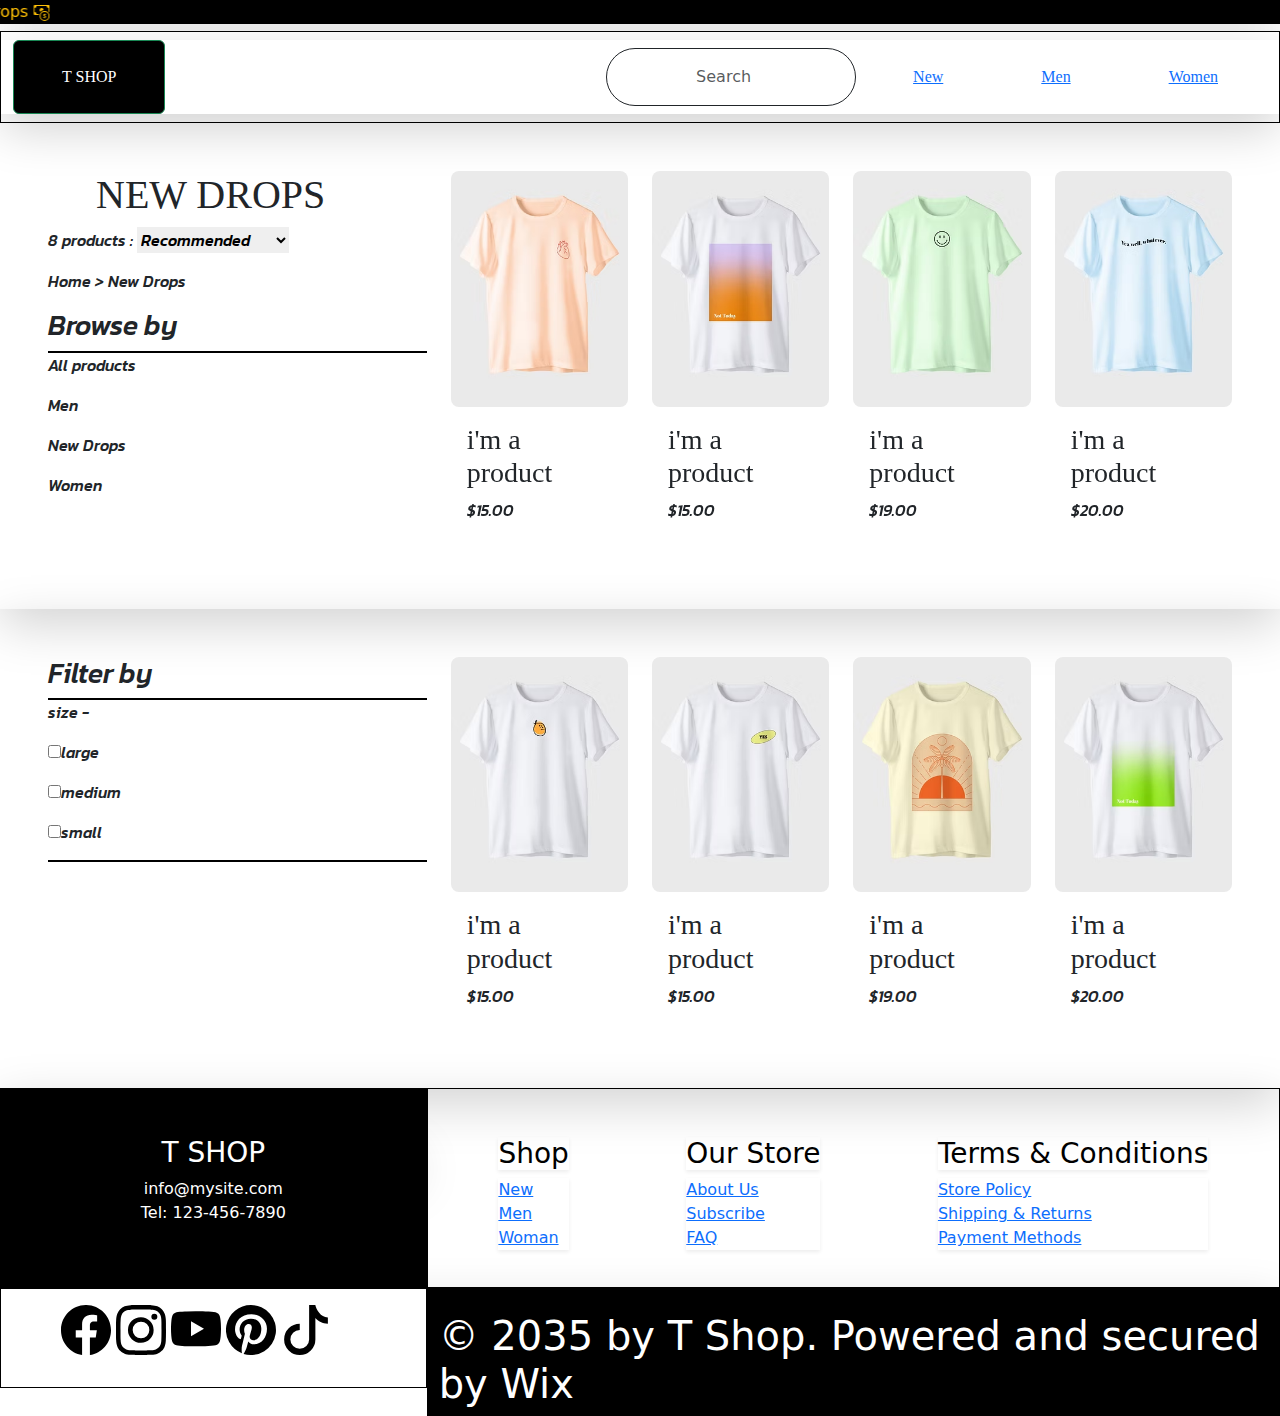
<file: new.html>
<!DOCTYPE html>
<html lang="en">
<head>
    <meta charset="UTF-8">
    <meta name="viewport" content="width=device-width, initial-scale=1.0">
    <title>Document</title>

    <link rel="stylesheet" href="new.css">

    <link href="https://cdn.jsdelivr.net/npm/bootstrap@5.3.3/dist/css/bootstrap.min.css" rel="stylesheet" integrity="sha384-QWTKZyjpPEjISv5WaRU9OFeRpok6YctnYmDr5pNlyT2bRjXh0JMhjY6hW+ALEwIH" crossorigin="anonymous">
    
    <script src="https://cdn.jsdelivr.net/npm/bootstrap@5.3.3/dist/js/bootstrap.bundle.min.js" integrity="sha384-YvpcrYf0tY3lHB60NNkmXc5s9fDVZLESaAA55NDzOxhy9GkcIdslK1eN7N6jIeHz" crossorigin="anonymous"></script>

    <link rel="stylesheet" href="https://cdnjs.cloudflare.com/ajax/libs/font-awesome/4.7.0/css/font-awesome.min.css">
</head>
<body>

    <marquee direction="right" class="marquee1 text-warning bg-black user-select-none shadow-lg" >
        <svg xmlns="http://www.w3.org/2000/svg" width="16" height="16" fill="currentColor" class="bi bi-cash-coin" viewBox="0 0 16 16">
            <path fill-rule="evenodd" d="M11 15a4 4 0 1 0 0-8 4 4 0 0 0 0 8m5-4a5 5 0 1 1-10 0 5 5 0 0 1 10 0"/>
            <path d="M9.438 11.944c.047.596.518 1.06 1.363 1.116v.44h.375v-.443c.875-.061 1.386-.529 1.386-1.207 0-.618-.39-.936-1.09-1.1l-.296-.07v-1.2c.376.043.614.248.671.532h.658c-.047-.575-.54-1.024-1.329-1.073V8.5h-.375v.45c-.747.073-1.255.522-1.255 1.158 0 .562.378.92 1.007 1.066l.248.061v1.272c-.384-.058-.639-.27-.696-.563h-.668zm1.36-1.354c-.369-.085-.569-.26-.569-.522 0-.294.216-.514.572-.578v1.1zm.432.746c.449.104.655.272.655.569 0 .339-.257.571-.709.614v-1.195z"/>
            <path d="M1 0a1 1 0 0 0-1 1v8a1 1 0 0 0 1 1h4.083q.088-.517.258-1H3a2 2 0 0 0-2-2V3a2 2 0 0 0 2-2h10a2 2 0 0 0 2 2v3.528c.38.34.717.728 1 1.154V1a1 1 0 0 0-1-1z"/>
            <path d="M9.998 5.083 10 5a2 2 0 1 0-3.132 1.65 6 6 0 0 1 3.13-1.567"/>
          </svg>
        Sales 25% and 30% is here in New Drops
        <svg xmlns="http://www.w3.org/2000/svg" width="16" height="16" fill="currentColor" class="bi bi-cash-coin" viewBox="0 0 16 16">
            <path fill-rule="evenodd" d="M11 15a4 4 0 1 0 0-8 4 4 0 0 0 0 8m5-4a5 5 0 1 1-10 0 5 5 0 0 1 10 0"/>
            <path d="M9.438 11.944c.047.596.518 1.06 1.363 1.116v.44h.375v-.443c.875-.061 1.386-.529 1.386-1.207 0-.618-.39-.936-1.09-1.1l-.296-.07v-1.2c.376.043.614.248.671.532h.658c-.047-.575-.54-1.024-1.329-1.073V8.5h-.375v.45c-.747.073-1.255.522-1.255 1.158 0 .562.378.92 1.007 1.066l.248.061v1.272c-.384-.058-.639-.27-.696-.563h-.668zm1.36-1.354c-.369-.085-.569-.26-.569-.522 0-.294.216-.514.572-.578v1.1zm.432.746c.449.104.655.272.655.569 0 .339-.257.571-.709.614v-1.195z"/>
            <path d="M1 0a1 1 0 0 0-1 1v8a1 1 0 0 0 1 1h4.083q.088-.517.258-1H3a2 2 0 0 0-2-2V3a2 2 0 0 0 2-2h10a2 2 0 0 0 2 2v3.528c.38.34.717.728 1 1.154V1a1 1 0 0 0-1-1z"/>
            <path d="M9.998 5.083 10 5a2 2 0 1 0-3.132 1.65 6 6 0 0 1 3.13-1.567"/>
          </svg>
    </marquee>

    <nav class="navbar navbar-expand-sm bg-white border border-black header ">
        <div class="container-fluid shadow-lg">
                <button class="btn btn-outline-success text-black  bg-black text-white ps-5 pe-5 pt-4 pb-4 ms-auto" style="font-family:simple-text;">T SHOP</button>
                <button class="navbar-toggler" type="button" data-bs-toggle="collapse" data-bs-target="#navbarSupportedContent" aria-controls="navbarSupportedContent" aria-expanded="false" aria-label="Toggle navigation">
                <span class="navbar-toggler-icon"></span>
                </button>
            <div class="collapse navbar-collapse" id="navbarSupportedContent">
            <form class="d-flex ms-auto align-items-center " role="search">
                <input class="form-control me-2 rounded-search rounded-5 text-center custom-search border border-dark ps-4 pe-4 pt-3 pb-3" type="search" placeholder="Search" aria-label="Search">
                <button class="btn  text-black custom-btn  bg-white ps-5 pe-5 pt-4 pb-4 ms-auto" style="font-family:simple-text;"><a href="new.html">New</a></button>
                <button class="btn  text-black custom-btn  bg-white ps-5 pe-5 pt-4 pb-4 ms-auto" style="font-family:simple-text;"><a href="men.html">Men</a></button>
                <button class="btn  text-black custom-btn  bg-white ps-5 pe-5 pt-4 pb-4 ms-auto" style="font-family:simple-text;"><a href="women.html">Women</a></button>
               </form>
            </div>
        </div>
    </nav>

    <section class="container-fluid p-5 shadow-lg">
        <div class="d-flex align-items-baseline justify-content-between">
            <div class="row justify-content-around gy-2">
                <div class="col-md-4 col-12">
                    <h1 class="ms-5" style="font-family:second-header-text">NEW DROPS</h1>
                    <p style="font-family:header-text">8 products :  
                    <select class="border-0">
                        <option style="font-family:price-text">Recommended</option>
                        <option style="font-family:price-text">Newest</option>
                        <option style="font-family:price-text">Price (low to high)</option>
                        <option style="font-family:price-text">Price (high to low)</option>
                        <option style="font-family:price-text">Name A-Z</option>
                        <option style="font-family:price-text">Name Z-a</option></select>
                    </p>
                    <p style="font-family:header-text">Home > New Drops</p>
                    <h3 style="font-family:header-text">Browse by</h3>
                    <div class="border border-black"></div>
                    <p style="font-family:header-text">All products</p>
                    <p style="font-family:header-text">Men</p>
                    <p style="font-family:header-text">New Drops</p>
                    <p style="font-family:header-text">Women</p>
                    <br><br>
                </div>
                <div class="col-md-2 col-12 ">
                    <div class="card border-0">
                        <img src="photos/newimage1.avif" class="rounded-3">
                        <div class="card-body">
                            <h6 class="fs-3" style="font-family:price-text">i'm a product</h6>
                            <p style="font-family:header-text">$15.00</p>
                        </div>
                    </div>
                </div>
                <div class="col-md-2 col-12">
                    <div class="card border-0">
                        <img src="photos/newimage2.avif" class="rounded-3">
                        <div class="card-body">
                            <h6 class="fs-3" style="font-family:price-text">i'm a product</h6>
                            <p style="font-family:header-text">$15.00</p>
                        </div>
                    </div>
                </div>
                <div class="col-md-2 col-12">
                    <div class="card border-0">
                        <img src="photos/newimage3.avif" class="rounded-3">
                        <div class="card-body">
                            <h6 class="fs-3" style="font-family:price-text">i'm a product</h6>
                            <p style="font-family:header-text">$19.00</p>
                        </div>
                    </div>
                </div>
                <div class="col-md-2 col-12">
                    <div class="card border-0">
                        <img src="photos/newimage4.avif" class="rounded-3">
                        <div class="card-body">
                            <h6 class="fs-3" style="font-family:price-text">i'm a product</h6>
                            <p style="font-family:header-text">$20.00</p>
                        </div>
                    </div>
                </div>
            </div> 
        </div>  
      </div>   
    </section>
            
    <section class="container-fluid p-5 shadow-lg">
        <div class="d-flex align-items-baseline justify-content-between">
            <div class="row justify-content-around gy-2">
                <div class="col-md-4 col-12">
                    <h3 style="font-family:header-text">Filter by</h3>
                    <div class="border border-black "></div>
                    <p style="font-family:header-text">size -</p>
                    <p style="font-family:header-text"><input type="checkbox">large </p>
                    <p style="font-family:header-text"><input type="checkbox">medium </p>
                    <p style="font-family:header-text"><input type="checkbox">small </p>
                    <div class="border border-black "></div>                                        
                </div>
                <div class="col-md-2 col-12 ">
                    <div class="card border-0">
                        <img src="photos/newimage5.avif" class="rounded-3">
                        <div class="card-body">
                            <h6 class="fs-3" style="font-family:price-text">i'm a product</h6>
                            <p style="font-family:header-text">$15.00</p>
                        </div>
                    </div>
                </div>        
                    <div class="col-md-2 col-12">
                        <div class="card border-0">
                            <img src="photos/newimage6.avif" class="rounded-3">
                        <div class="card-body">
                                <h6 class="fs-3" style="font-family:price-text">i'm a product</h6>
                                <p style="font-family:header-text">$15.00</p>
                        </div>
                    </div>
                </div>        
                <div class="col-md-2 col-12">
                    <div class="card border-0">
                            <img src="photos/newimage7.avif" class="rounded-3">
                        <div class="card-body">
                                <h6 class="fs-3" style="font-family:price-text">i'm a product</h6>
                                <p style="font-family:header-text">$19.00</p>
                        </div>
                    </div>
                </div>        
                <div class="col-md-2 col-12">
                    <div class="card border-0">
                            <img src="photos/newimage8.avif" class="rounded-3">
                        <div class="card-body">
                                <h6 class="fs-3" style="font-family:price-text">i'm a product</h6>
                                <p style="font-family:header-text">$20.00</p>
                        </div>
                    </div>
                </div>
            </div>
        </div>
    </section>

    <section class="container-fluid shadow-lg" style="justify-content: center; align-items: center;">
        <div class="row" >
            <div class="col-md-4 col-12 bg-black text-white" style="text-align: center; height: 200px;"> 
                <h3 class="mt-5 shadow-lg">T SHOP </h3>
                <p><a href="#"></a>info@mysite.com <br>Tel: 123-456-7890</p>
            </div>
            <div class="col-md-8 col-12 d-flex text-black justify-content-around border border-black">
                <div>
                    <h3 class="mt-5 shadow-sm">Shop</h3>
                    <p class="shadow-sm"><a href="new.html">New</a><br><a href="men.html">Men</a><br><a href="women.html">Woman</a></p>
                </div>
                <div>
                    <h3 class="mt-5 shadow-sm">Our Store</h3>
                    <p class="shadow-sm"><a href="#">About Us<br>Subscribe<br>FAQ</a></p>
                </div>
                <div>
                    <h3 class="mt-5 shadow-sm">Terms & Conditions</h3>
                    <p class="shadow-sm "><a href="#">Store Policy<br>Shipping & Returns<br>Payment Methods</a></p>
                </div>
            </div>
        </div>
        <div class="row shadow-lg ">
            <div class="col-md-4 col-12 bg-white text-black border border-black " style="height: 100px;">
                <div class="mt-3 ms-5">
                <svg xmlns="http://www.w3.org/2000/svg" width="50" height="50" fill="currentColor" class="bi bi-facebook" viewBox="0 0 16 16">
                    <path d="M16 8.049c0-4.446-3.582-8.05-8-8.05C3.58 0-.002 3.603-.002 8.05c0 4.017 2.926 7.347 6.75 7.951v-5.625h-2.03V8.05H6.75V6.275c0-2.017 1.195-3.131 3.022-3.131.876 0 1.791.157 1.791.157v1.98h-1.009c-.993 0-1.303.621-1.303 1.258v1.51h2.218l-.354 2.326H9.25V16c3.824-.604 6.75-3.934 6.75-7.951"/>
                </svg>

                <svg xmlns="http://www.w3.org/2000/svg" width="50" height="50" fill="currentColor" class="bi bi-instagram" viewBox="0 0 16 16">
                    <path d="M8 0C5.829 0 5.556.01 4.703.048 3.85.088 3.269.222 2.76.42a3.9 3.9 0 0 0-1.417.923A3.9 3.9 0 0 0 .42 2.76C.222 3.268.087 3.85.048 4.7.01 5.555 0 5.827 0 8.001c0 2.172.01 2.444.048 3.297.04.852.174 1.433.372 1.942.205.526.478.972.923 1.417.444.445.89.719 1.416.923.51.198 1.09.333 1.942.372C5.555 15.99 5.827 16 8 16s2.444-.01 3.298-.048c.851-.04 1.434-.174 1.943-.372a3.9 3.9 0 0 0 1.416-.923c.445-.445.718-.891.923-1.417.197-.509.332-1.09.372-1.942C15.99 10.445 16 10.173 16 8s-.01-2.445-.048-3.299c-.04-.851-.175-1.433-.372-1.941a3.9 3.9 0 0 0-.923-1.417A3.9 3.9 0 0 0 13.24.42c-.51-.198-1.092-.333-1.943-.372C10.443.01 10.172 0 7.998 0zm-.717 1.442h.718c2.136 0 2.389.007 3.232.046.78.035 1.204.166 1.486.275.373.145.64.319.92.599s.453.546.598.92c.11.281.24.705.275 1.485.039.843.047 1.096.047 3.231s-.008 2.389-.047 3.232c-.035.78-.166 1.203-.275 1.485a2.5 2.5 0 0 1-.599.919c-.28.28-.546.453-.92.598-.28.11-.704.24-1.485.276-.843.038-1.096.047-3.232.047s-2.39-.009-3.233-.047c-.78-.036-1.203-.166-1.485-.276a2.5 2.5 0 0 1-.92-.598 2.5 2.5 0 0 1-.6-.92c-.109-.281-.24-.705-.275-1.485-.038-.843-.046-1.096-.046-3.233s.008-2.388.046-3.231c.036-.78.166-1.204.276-1.486.145-.373.319-.64.599-.92s.546-.453.92-.598c.282-.11.705-.24 1.485-.276.738-.034 1.024-.044 2.515-.045zm4.988 1.328a.96.96 0 1 0 0 1.92.96.96 0 0 0 0-1.92m-4.27 1.122a4.109 4.109 0 1 0 0 8.217 4.109 4.109 0 0 0 0-8.217m0 1.441a2.667 2.667 0 1 1 0 5.334 2.667 2.667 0 0 1 0-5.334"/>
                </svg>

                <svg xmlns="http://www.w3.org/2000/svg" width="50" height="50" fill="currentColor" class="bi bi-youtube" viewBox="0 0 16 16">
                    <path d="M8.051 1.999h.089c.822.003 4.987.033 6.11.335a2.01 2.01 0 0 1 1.415 1.42c.101.38.172.883.22 1.402l.01.104.022.26.008.104c.065.914.073 1.77.074 1.957v.075c-.001.194-.01 1.108-.082 2.06l-.008.105-.009.104c-.05.572-.124 1.14-.235 1.558a2.01 2.01 0 0 1-1.415 1.42c-1.16.312-5.569.334-6.18.335h-.142c-.309 0-1.587-.006-2.927-.052l-.17-.006-.087-.004-.171-.007-.171-.007c-1.11-.049-2.167-.128-2.654-.26a2.01 2.01 0 0 1-1.415-1.419c-.111-.417-.185-.986-.235-1.558L.09 9.82l-.008-.104A31 31 0 0 1 0 7.68v-.123c.002-.215.01-.958.064-1.778l.007-.103.003-.052.008-.104.022-.26.01-.104c.048-.519.119-1.023.22-1.402a2.01 2.01 0 0 1 1.415-1.42c.487-.13 1.544-.21 2.654-.26l.17-.007.172-.006.086-.003.171-.007A100 100 0 0 1 7.858 2zM6.4 5.209v4.818l4.157-2.408z"/>
                </svg>

                <svg xmlns="http://www.w3.org/2000/svg" width="50" height="50" fill="currentColor" class="bi bi-pinterest" viewBox="0 0 16 16">
                    <path d="M8 0a8 8 0 0 0-2.915 15.452c-.07-.633-.134-1.606.027-2.297.146-.625.938-3.977.938-3.977s-.239-.479-.239-1.187c0-1.113.645-1.943 1.448-1.943.682 0 1.012.512 1.012 1.127 0 .686-.437 1.712-.663 2.663-.188.796.4 1.446 1.185 1.446 1.422 0 2.515-1.5 2.515-3.664 0-1.915-1.377-3.254-3.342-3.254-2.276 0-3.612 1.707-3.612 3.471 0 .688.265 1.425.595 1.826a.24.24 0 0 1 .056.23c-.061.252-.196.796-.222.907-.035.146-.116.177-.268.107-1-.465-1.624-1.926-1.624-3.1 0-2.523 1.834-4.84 5.286-4.84 2.775 0 4.932 1.977 4.932 4.62 0 2.757-1.739 4.976-4.151 4.976-.811 0-1.573-.421-1.834-.919l-.498 1.902c-.181.695-.669 1.566-.995 2.097A8 8 0 1 0 8 0"/>
                </svg>

                <svg xmlns="http://www.w3.org/2000/svg" width="50" height="50" fill="currentColor" class="bi bi-tiktok" viewBox="0 0 16 16">
                    <path d="M9 0h1.98c.144.715.54 1.617 1.235 2.512C12.895 3.389 13.797 4 15 4v2c-1.753 0-3.07-.814-4-1.829V11a5 5 0 1 1-5-5v2a3 3 0 1 0 3 3z"/>
                </svg>
                </div>
            </div>
            <div class="col-md-8 col-12 bg-black text-white">
                <h4 class="fs-1 mt-4">© 2035 by T Shop. Powered and secured by Wix</h4>
            </div>
        </div>
    </section>
   

</body>
</html>
</file>
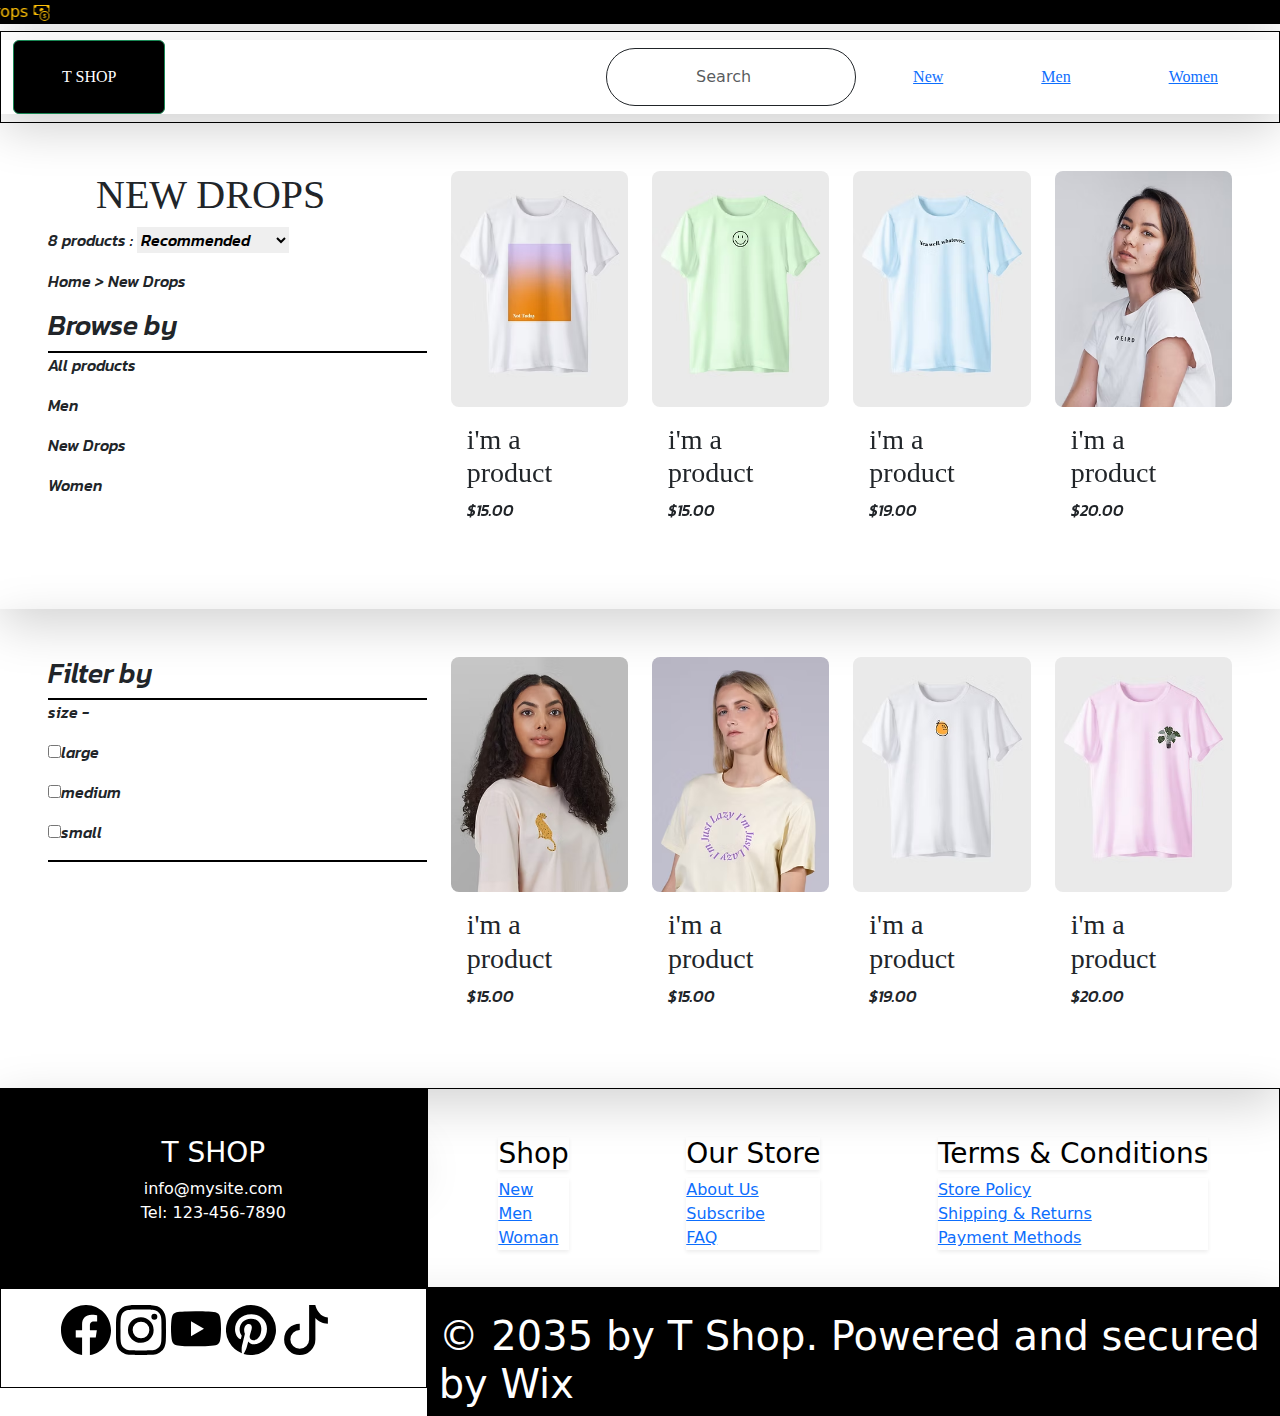
<file: women.html>
<!DOCTYPE html>
<html lang="en">
<head>
    <meta charset="UTF-8">
    <meta name="viewport" content="width=device-width, initial-scale=1.0">
    <title>Document</title>

    <link rel="stylesheet" href="women.css">

    <link href="https://cdn.jsdelivr.net/npm/bootstrap@5.3.3/dist/css/bootstrap.min.css" rel="stylesheet" integrity="sha384-QWTKZyjpPEjISv5WaRU9OFeRpok6YctnYmDr5pNlyT2bRjXh0JMhjY6hW+ALEwIH" crossorigin="anonymous">
    
    <script src="https://cdn.jsdelivr.net/npm/bootstrap@5.3.3/dist/js/bootstrap.bundle.min.js" integrity="sha384-YvpcrYf0tY3lHB60NNkmXc5s9fDVZLESaAA55NDzOxhy9GkcIdslK1eN7N6jIeHz" crossorigin="anonymous"></script>

    <link rel="stylesheet" href="https://cdnjs.cloudflare.com/ajax/libs/font-awesome/4.7.0/css/font-awesome.min.css">
</head>
<body>

    <marquee direction="right" class="marquee1 text-warning bg-black user-select-none  shadow-lg" >
        <svg xmlns="http://www.w3.org/2000/svg" width="16" height="16" fill="currentColor" class="bi bi-cash-coin" viewBox="0 0 16 16">
            <path fill-rule="evenodd" d="M11 15a4 4 0 1 0 0-8 4 4 0 0 0 0 8m5-4a5 5 0 1 1-10 0 5 5 0 0 1 10 0"/>
            <path d="M9.438 11.944c.047.596.518 1.06 1.363 1.116v.44h.375v-.443c.875-.061 1.386-.529 1.386-1.207 0-.618-.39-.936-1.09-1.1l-.296-.07v-1.2c.376.043.614.248.671.532h.658c-.047-.575-.54-1.024-1.329-1.073V8.5h-.375v.45c-.747.073-1.255.522-1.255 1.158 0 .562.378.92 1.007 1.066l.248.061v1.272c-.384-.058-.639-.27-.696-.563h-.668zm1.36-1.354c-.369-.085-.569-.26-.569-.522 0-.294.216-.514.572-.578v1.1zm.432.746c.449.104.655.272.655.569 0 .339-.257.571-.709.614v-1.195z"/>
            <path d="M1 0a1 1 0 0 0-1 1v8a1 1 0 0 0 1 1h4.083q.088-.517.258-1H3a2 2 0 0 0-2-2V3a2 2 0 0 0 2-2h10a2 2 0 0 0 2 2v3.528c.38.34.717.728 1 1.154V1a1 1 0 0 0-1-1z"/>
            <path d="M9.998 5.083 10 5a2 2 0 1 0-3.132 1.65 6 6 0 0 1 3.13-1.567"/>
          </svg>
        Sales 25% and 30% is here in New Drops
        <svg xmlns="http://www.w3.org/2000/svg" width="16" height="16" fill="currentColor" class="bi bi-cash-coin" viewBox="0 0 16 16">
            <path fill-rule="evenodd" d="M11 15a4 4 0 1 0 0-8 4 4 0 0 0 0 8m5-4a5 5 0 1 1-10 0 5 5 0 0 1 10 0"/>
            <path d="M9.438 11.944c.047.596.518 1.06 1.363 1.116v.44h.375v-.443c.875-.061 1.386-.529 1.386-1.207 0-.618-.39-.936-1.09-1.1l-.296-.07v-1.2c.376.043.614.248.671.532h.658c-.047-.575-.54-1.024-1.329-1.073V8.5h-.375v.45c-.747.073-1.255.522-1.255 1.158 0 .562.378.92 1.007 1.066l.248.061v1.272c-.384-.058-.639-.27-.696-.563h-.668zm1.36-1.354c-.369-.085-.569-.26-.569-.522 0-.294.216-.514.572-.578v1.1zm.432.746c.449.104.655.272.655.569 0 .339-.257.571-.709.614v-1.195z"/>
            <path d="M1 0a1 1 0 0 0-1 1v8a1 1 0 0 0 1 1h4.083q.088-.517.258-1H3a2 2 0 0 0-2-2V3a2 2 0 0 0 2-2h10a2 2 0 0 0 2 2v3.528c.38.34.717.728 1 1.154V1a1 1 0 0 0-1-1z"/>
            <path d="M9.998 5.083 10 5a2 2 0 1 0-3.132 1.65 6 6 0 0 1 3.13-1.567"/>
          </svg>
    </marquee>

    <nav class="navbar navbar-expand-sm bg-white border border-black header ">
        <div class="container-fluid shadow-lg">
                <button class="btn btn-outline-success text-black  bg-black text-white ps-5 pe-5 pt-4 pb-4 ms-auto" style="font-family:simple-text;">T SHOP</button>
                <button class="navbar-toggler" type="button" data-bs-toggle="collapse" data-bs-target="#navbarSupportedContent" aria-controls="navbarSupportedContent" aria-expanded="false" aria-label="Toggle navigation">
                <span class="navbar-toggler-icon"></span>
                </button>
            <div class="collapse navbar-collapse" id="navbarSupportedContent">
            <form class="d-flex ms-auto align-items-center " role="search">
                <input class="form-control me-2 rounded-search rounded-5 text-center custom-search border border-dark ps-4 pe-4 pt-3 pb-3" type="search" placeholder="Search" aria-label="Search">
                <button class="btn  text-black custom-btn  bg-white ps-5 pe-5 pt-4 pb-4 ms-auto" style="font-family:simple-text;"><a href="new.html">New</a></button>
                <button class="btn  text-black custom-btn  bg-white ps-5 pe-5 pt-4 pb-4 ms-auto" style="font-family:simple-text;"><a href="men.html">Men</a></button>
                <button class="btn  text-black custom-btn  bg-white ps-5 pe-5 pt-4 pb-4 ms-auto" style="font-family:simple-text;"><a href="women.html">Women</a></button>
               </form>
            </div>
        </div>
    </nav>

    <section class="container-fluid p-5 shadow-lg">
        <div class="d-flex align-items-baseline justify-content-between">
            <div class="row justify-content-around gy-2">
                <div class="col-md-4 col-12">
                    <h1 class="ms-5" style="font-family:second-header-text">NEW DROPS</h1>
                    <p style="font-family:header-text">8 products :  
                    <select class="border-0">
                        <option style="font-family:price-text">Recommended</option>
                        <option style="font-family:price-text">Newest</option>
                        <option style="font-family:price-text">Price (low to high)</option>
                        <option style="font-family:price-text">Price (high to low)</option>
                        <option style="font-family:price-text">Name A-Z</option>
                        <option style="font-family:price-text">Name Z-a</option></select>
                    </p>
                    <p style="font-family:header-text">Home > New Drops</p>
                    <h3 style="font-family:header-text">Browse by</h3>
                    <div class="border border-black"></div>
                    <p style="font-family:header-text">All products</p>
                    <p style="font-family:header-text">Men</p>
                    <p style="font-family:header-text">New Drops</p>
                    <p style="font-family:header-text">Women</p>
                    <br><br>
                </div>
                <div class="col-md-2 col-12 ">
                    <div class="card border-0">
                        <img src="photos/womanimage1.avif" class="rounded-3">
                        <div class="card-body">
                            <h6 class="fs-3" style="font-family:price-text">i'm a product</h6>
                            <p style="font-family:header-text">$15.00</p>
                        </div>
                    </div>
                </div>
                <div class="col-md-2 col-12">
                    <div class="card border-0">
                        <img src="photos/womanimage2.avif"class="rounded-3">
                        <div class="card-body">
                            <h6 class="fs-3" style="font-family:price-text">i'm a product</h6>
                            <p style="font-family:header-text">$15.00</p>
                        </div>
                    </div>
                </div>
                <div class="col-md-2 col-12">
                    <div class="card border-0">
                        <img src="photos/womanimage3.avif" class="rounded-3">
                        <div class="card-body">
                            <h6 class="fs-3" style="font-family:price-text">i'm a product</h6>
                            <p style="font-family:header-text">$19.00</p>
                        </div>
                    </div>
                </div>
                <div class="col-md-2 col-12">
                    <div class="card border-0">
                        <img src="photos/womanimage4.avif" class="rounded-3">
                        <div class="card-body">
                            <h6 class="fs-3" style="font-family:price-text">i'm a product</h6>
                            <p style="font-family:header-text">$20.00</p>
                        </div>
                    </div>
                </div>
            </div> 
        </div>  
      </div>   
    </section>
            
    <section class="container-fluid p-5 shadow-lg">
        <div class="d-flex align-items-baseline justify-content-between">
            <div class="row justify-content-around gy-2">
                <div class="col-md-4 col-12">
                    <h3 style="font-family:header-text">Filter by</h3>
                    <div class="border border-black "></div>
                    <p style="font-family:header-text">size -</p>
                    <p style="font-family:header-text"><input type="checkbox">large </p>
                    <p style="font-family:header-text"><input type="checkbox">medium </p>
                    <p style="font-family:header-text"><input type="checkbox">small </p>
                    <div class="border border-black "></div>                                        
                </div>
                <div class="col-md-2 col-12 ">
                    <div class="card border-0">
                        <img src="photos/womanimage5.avif" class="rounded-3">
                        <div class="card-body">
                            <h6 class="fs-3" style="font-family:price-text">i'm a product</h6>
                            <p style="font-family:header-text">$15.00</p>
                        </div>
                    </div>
                </div>        
                    <div class="col-md-2 col-12">
                        <div class="card border-0">
                            <img src="photos/womanimage6.avif" class="rounded-3">
                        <div class="card-body">
                            <h6 class="fs-3" style="font-family:price-text">i'm a product</h6>
                            <p style="font-family:header-text">$15.00</p>
                        </div>
                    </div>
                </div>        
                <div class="col-md-2 col-12">
                    <div class="card border-0">
                            <img src="photos/womanimage7.avif" class="rounded-3">
                        <div class="card-body">
                            <h6 class="fs-3" style="font-family:price-text">i'm a product</h6>
                                <p style="font-family:header-text">$19.00</p>
                        </div>
                    </div>
                </div>        
                <div class="col-md-2 col-12">
                    <div class="card border-0">
                            <img src="photos/womanimage8.avif" class="rounded-3">
                        <div class="card-body">
                            <h6 class="fs-3" style="font-family:price-text">i'm a product</h6>
                                <p style="font-family:header-text">$20.00</p>
                        </div>
                    </div>
                </div>
            </div>
        </div>
    </section>

    <section class="container-fluid shadow-lg" style="justify-content: center; align-items: center;">
        <div class="row" >
            <div class="col-md-4 col-12 bg-black text-white" style="text-align: center; height: 200px;"> 
                <h3 class="mt-5 shadow-lg">T SHOP </h3>
                <p><a href="#"></a>info@mysite.com <br>Tel: 123-456-7890</p>
            </div>
            <div class="col-md-8 col-12 d-flex text-black justify-content-around border border-black">
                <div>
                    <h3 class="mt-5 shadow-sm">Shop</h3>
                    <p class="shadow-sm"><a href="new.html">New</a><br><a href="men.html">Men</a><br><a href="women.html">Woman</a></p>
                </div>
                <div>
                    <h3 class="mt-5 shadow-sm">Our Store</h3>
                    <p class="shadow-sm"><a href="#">About Us<br>Subscribe<br>FAQ</a></p>
                </div>
                <div>
                    <h3 class="mt-5 shadow-sm">Terms & Conditions</h3>
                    <p class="shadow-sm "><a href="#">Store Policy<br>Shipping & Returns<br>Payment Methods</a></p>
                </div>
            </div>
        </div>
        <div class="row shadow-lg ">
            <div class="col-md-4 col-12 bg-white text-black border border-black " style="height: 100px;">
                <div class="mt-3 ms-5">
                <svg xmlns="http://www.w3.org/2000/svg" width="50" height="50" fill="currentColor" class="bi bi-facebook" viewBox="0 0 16 16">
                    <path d="M16 8.049c0-4.446-3.582-8.05-8-8.05C3.58 0-.002 3.603-.002 8.05c0 4.017 2.926 7.347 6.75 7.951v-5.625h-2.03V8.05H6.75V6.275c0-2.017 1.195-3.131 3.022-3.131.876 0 1.791.157 1.791.157v1.98h-1.009c-.993 0-1.303.621-1.303 1.258v1.51h2.218l-.354 2.326H9.25V16c3.824-.604 6.75-3.934 6.75-7.951"/>
                </svg>

                <svg xmlns="http://www.w3.org/2000/svg" width="50" height="50" fill="currentColor" class="bi bi-instagram" viewBox="0 0 16 16">
                    <path d="M8 0C5.829 0 5.556.01 4.703.048 3.85.088 3.269.222 2.76.42a3.9 3.9 0 0 0-1.417.923A3.9 3.9 0 0 0 .42 2.76C.222 3.268.087 3.85.048 4.7.01 5.555 0 5.827 0 8.001c0 2.172.01 2.444.048 3.297.04.852.174 1.433.372 1.942.205.526.478.972.923 1.417.444.445.89.719 1.416.923.51.198 1.09.333 1.942.372C5.555 15.99 5.827 16 8 16s2.444-.01 3.298-.048c.851-.04 1.434-.174 1.943-.372a3.9 3.9 0 0 0 1.416-.923c.445-.445.718-.891.923-1.417.197-.509.332-1.09.372-1.942C15.99 10.445 16 10.173 16 8s-.01-2.445-.048-3.299c-.04-.851-.175-1.433-.372-1.941a3.9 3.9 0 0 0-.923-1.417A3.9 3.9 0 0 0 13.24.42c-.51-.198-1.092-.333-1.943-.372C10.443.01 10.172 0 7.998 0zm-.717 1.442h.718c2.136 0 2.389.007 3.232.046.78.035 1.204.166 1.486.275.373.145.64.319.92.599s.453.546.598.92c.11.281.24.705.275 1.485.039.843.047 1.096.047 3.231s-.008 2.389-.047 3.232c-.035.78-.166 1.203-.275 1.485a2.5 2.5 0 0 1-.599.919c-.28.28-.546.453-.92.598-.28.11-.704.24-1.485.276-.843.038-1.096.047-3.232.047s-2.39-.009-3.233-.047c-.78-.036-1.203-.166-1.485-.276a2.5 2.5 0 0 1-.92-.598 2.5 2.5 0 0 1-.6-.92c-.109-.281-.24-.705-.275-1.485-.038-.843-.046-1.096-.046-3.233s.008-2.388.046-3.231c.036-.78.166-1.204.276-1.486.145-.373.319-.64.599-.92s.546-.453.92-.598c.282-.11.705-.24 1.485-.276.738-.034 1.024-.044 2.515-.045zm4.988 1.328a.96.96 0 1 0 0 1.92.96.96 0 0 0 0-1.92m-4.27 1.122a4.109 4.109 0 1 0 0 8.217 4.109 4.109 0 0 0 0-8.217m0 1.441a2.667 2.667 0 1 1 0 5.334 2.667 2.667 0 0 1 0-5.334"/>
                </svg>

                <svg xmlns="http://www.w3.org/2000/svg" width="50" height="50" fill="currentColor" class="bi bi-youtube" viewBox="0 0 16 16">
                    <path d="M8.051 1.999h.089c.822.003 4.987.033 6.11.335a2.01 2.01 0 0 1 1.415 1.42c.101.38.172.883.22 1.402l.01.104.022.26.008.104c.065.914.073 1.77.074 1.957v.075c-.001.194-.01 1.108-.082 2.06l-.008.105-.009.104c-.05.572-.124 1.14-.235 1.558a2.01 2.01 0 0 1-1.415 1.42c-1.16.312-5.569.334-6.18.335h-.142c-.309 0-1.587-.006-2.927-.052l-.17-.006-.087-.004-.171-.007-.171-.007c-1.11-.049-2.167-.128-2.654-.26a2.01 2.01 0 0 1-1.415-1.419c-.111-.417-.185-.986-.235-1.558L.09 9.82l-.008-.104A31 31 0 0 1 0 7.68v-.123c.002-.215.01-.958.064-1.778l.007-.103.003-.052.008-.104.022-.26.01-.104c.048-.519.119-1.023.22-1.402a2.01 2.01 0 0 1 1.415-1.42c.487-.13 1.544-.21 2.654-.26l.17-.007.172-.006.086-.003.171-.007A100 100 0 0 1 7.858 2zM6.4 5.209v4.818l4.157-2.408z"/>
                </svg>

                <svg xmlns="http://www.w3.org/2000/svg" width="50" height="50" fill="currentColor" class="bi bi-pinterest" viewBox="0 0 16 16">
                    <path d="M8 0a8 8 0 0 0-2.915 15.452c-.07-.633-.134-1.606.027-2.297.146-.625.938-3.977.938-3.977s-.239-.479-.239-1.187c0-1.113.645-1.943 1.448-1.943.682 0 1.012.512 1.012 1.127 0 .686-.437 1.712-.663 2.663-.188.796.4 1.446 1.185 1.446 1.422 0 2.515-1.5 2.515-3.664 0-1.915-1.377-3.254-3.342-3.254-2.276 0-3.612 1.707-3.612 3.471 0 .688.265 1.425.595 1.826a.24.24 0 0 1 .056.23c-.061.252-.196.796-.222.907-.035.146-.116.177-.268.107-1-.465-1.624-1.926-1.624-3.1 0-2.523 1.834-4.84 5.286-4.84 2.775 0 4.932 1.977 4.932 4.62 0 2.757-1.739 4.976-4.151 4.976-.811 0-1.573-.421-1.834-.919l-.498 1.902c-.181.695-.669 1.566-.995 2.097A8 8 0 1 0 8 0"/>
                </svg>

                <svg xmlns="http://www.w3.org/2000/svg" width="50" height="50" fill="currentColor" class="bi bi-tiktok" viewBox="0 0 16 16">
                    <path d="M9 0h1.98c.144.715.54 1.617 1.235 2.512C12.895 3.389 13.797 4 15 4v2c-1.753 0-3.07-.814-4-1.829V11a5 5 0 1 1-5-5v2a3 3 0 1 0 3 3z"/>
                </svg>
                </div>
            </div>
            <div class="col-md-8 col-12 bg-black text-white">
                <h4 class="fs-1 mt-4">© 2035 by T Shop. Powered and secured by Wix</h4>
            </div>
        </div>
    </section>
   

</body>
</html>
</file>
<file: clothershop.css>
body{
    font-family: 'Franklin Gothic Medium', 'Arial Narrow', Arial, sans-serif;
}
@font-face {
    font-family:"simple-text" ;
    src: url(Fonts/foubralofont.ttf);

    font-family:"price-text" ;
    src: url(Fonts/fasebisfont.ttf);

    font-family: "second-header-text";
    src: url(Fonts/meoresataurifont.ttf);

    font-family: "header-text";
    src: url(Fonts/sataurifont.ttf);
}

@keyframes daviti {
    from{
        transform: translatex(0px);
    }
    to{
        transform: translatex(-250px);
    }   
 }
 @keyframes daviti-below {
    from{
        transform: translatex(0px);
        
    }
    to{
        transform: translatex(250px);
    }
 }
 @keyframes stop {
    from {
        transform: translatex(0px);
    }
    to {
        transform: translatex(0px);
    } 
 }

.header{
    top: 0;
}

a{
    color: goldenrod !important;
    text-decoration: none !important;
}

.custom-btn:hover{
    background-color: black !important;
    color: yellowgreen !important;
} 

.custom-btn, .custom-search:focus{
    transform: scale(0.9);
}

.headerboxside{
    background-image: url(photos/women-clothes.webp);
}

.headerboxside, .headerboxside2, .headerboxside1{
    background-repeat: no-repeat;
    background-size: 100% 100%;
    background-attachment: fixed;
}

.headerboxside > h1{
    font-size:92px ;
    font-weight: bolder;
}

.headerboxside1{
    background-image: url(photos/men-clother1.webp);
}

.headerboxside1 > h1{
    font-size:92px ;
    font-weight: bolder;
}

.headerboxside2{
    background-image: url(photos/new-clothes.jpg);
}

.headerboxside2 > h1{
    font-size:92px ;
    font-weight: bolder;
}

.custom-dark, .custom-dark1{
   width: 400px; 
   -webkit-backdrop-filter: blur(10px);
    backdrop-filter: blur(10px); 
    cursor: pointer;
}

.custom-dark{
    animation: daviti 3s infinite;
}

.custom-dark1{
    animation: daviti-below 3s infinite;
}

 .custom-dark:hover{
 animation: stop ;
}

.custom-dark1:hover{
    animation: stop;
}

.box1, .box2, .box3, .box4, .photoside1, .photoside2, .photoside3{
    background-image: url(photos/guessing.jpg);
    background-repeat: no-repeat;
    background-size: 100% 100%;
}

.box1:hover{
    background-image:url(photos/guess1.avif) ;
}

.box2:hover{
    background-image:url(photos/guess2.avif) ;
}

.box3:hover{
    background-image:url(photos/guess3.avif) ;
}

.box4:hover{
    background-image:url(photos/guess4.avif) ;
}

.box1, .box2, .box3, .box4:hover{
    background-repeat: no-repeat;
    background-size: 100% 100%;
    cursor: pointer;
}

.cont1{
    position: sticky;
    width: 400px; 
    -webkit-backdrop-filter: blur(10px);
    backdrop-filter: blur(10px);
}

img{
    cursor: pointer;
}

h1, h2, h3, h4, h5, h6 p {
    cursor: pointer;
}

@media screen and (max:768px) {
    .header{
        transform: scale(0.75);
        margin-left: 200px !important;
    }
    .header2{
        transform: scale(1.5);
    }
    .headerboxside{
        width: 100% !important;
    }
    .headertextside1{
        transform: scale(1) !important;;
    }
    .custom-dark{
        transform: scale(0.7);
        margin-bottom: -100px !important;
    }
}

.photoside1{
    background-image: url(photos/woman-side1.avif) !important;
}

.photoside2{
    background-image: url(photos/clothes-side1.avif);
}

.photoside3{
    background-image: url(photos/men=side1.avif);
}

.photoside1:hover{
    background-image: url(photos/woman-side1hide.png) !important;
}

.photoside2:hover{
    background-image: url(photos/clotheshide.png);
}

.photoside3:hover{
    background-image: url(photos/men=sidehide.jpg);
}

p h1, h2, h3, h4, h5, h6, span:hover{
    color: #4C4C4C;
}
</file>
<file: men.css>
.custom-btn:hover{
    background-color: black !important;
    color: yellowgreen !important;
} 
p:hover{
    color: #4C4C4C;
}

@font-face {
    font-family:"simple-text" ;
    src: url(Fonts/foubralofont.ttf);

    font-family:"price-text" ;
    src: url(Fonts/fasebisfont.ttf);

    font-family: "second-header-text";
    src: url(Fonts/meoresataurifont.ttf);

    font-family: "header-text";
    src: url(Fonts/sataurifont.ttf);
}
</file>
<file: new.css>
.custom-btn:hover{
    background-color: black !important;
    color: yellowgreen !important;
} 
p:hover{
    color: #4C4C4C;
}

@font-face {
    font-family:"simple-text" ;
    src: url(Fonts/foubralofont.ttf);

    font-family:"price-text" ;
    src: url(Fonts/fasebisfont.ttf);

    font-family: "second-header-text";
    src: url(Fonts/meoresataurifont.ttf);

    font-family: "header-text";
    src: url(Fonts/sataurifont.ttf);
}
</file>
<file: women.css>
.custom-btn:hover{
    background-color: black !important;
    color: yellowgreen !important;
} 
p:hover{
    color: #4C4C4C;
}

@font-face {
    font-family:"simple-text" ;
    src: url(Fonts/foubralofont.ttf);

    font-family:"price-text" ;
    src: url(Fonts/fasebisfont.ttf);

    font-family: "second-header-text";
    src: url(Fonts/meoresataurifont.ttf);

    font-family: "header-text";
    src: url(Fonts/sataurifont.ttf);
}
</file>
